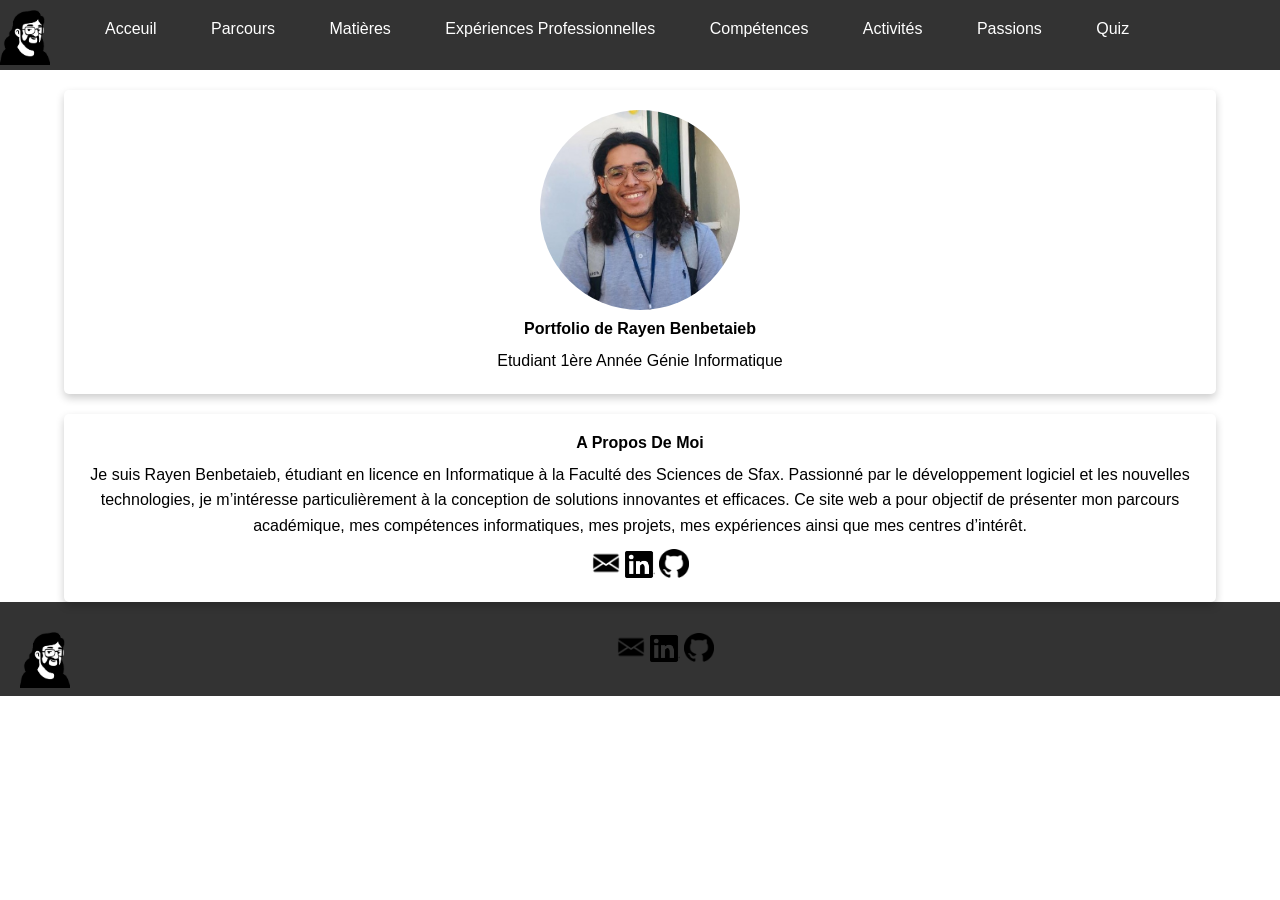
<file: index.html>
<!DOCTYPE html>
<html lang="en">

<head>
  <meta charset="UTF-8">
  <meta name="viewport" content="width=device-width, initial-scale=1">
  <title>Portfolio Rayen Benbetaieb</title>
  <link href="css/style.css" rel="stylesheet">
</head>

<body>
  <header>
    <img id="logo" src="images/avatar.png">
    <div class="container">
      <nav>
        <ul class="nav-links">
          <li><a href="index.html">Acceuil</a></li>
          <li><a href="parcours/parcours.html">Parcours</a></li>
          <li><a href="matieres/matieres.html">Matières</a></li>
          <li><a href="stages/stages.html">Expériences Professionnelles</a></li>
          <li><a href="competences/competences.html">Compétences</a></li>
          <li><a href="activites/activites.html">Activités</a></li>
          <li><a href="passions/passions.html">Passions</a></li>
          <li><a href="quiz/quiz.html">Quiz</a></li>
          <li><a href="temoignage/temoignage.html">Temoignage</a></li>
          <li><a href="contact/contact.html">Contact</a></li>
        </ul>
      </nav>
    </div>
  </header>
  <div class="card">
    <div class="card-text">
      <img id="profile" src="images/profil.jpeg" height="200px" />
      <h4><b>Portfolio de Rayen Benbetaieb</b></h4>
      <p>Etudiant 1ère Année Génie Informatique</p>
    </div>
  </div>

  <div class="card">
    <div class="card-text">
      <h4><b>A Propos De Moi</b></h4>
      <p>Je suis Rayen Benbetaieb, étudiant en licence en Informatique à la Faculté des Sciences de Sfax. Passionné par
        le développement logiciel et les nouvelles technologies, je m’intéresse particulièrement à la conception de
        solutions innovantes et efficaces.
        Ce site web a pour objectif de présenter mon parcours académique, mes compétences informatiques, mes projets,
        mes expériences ainsi que mes centres d’intérêt.</p>

      <div>
        <a href="mailto:rayenbenbetaieb@gmail.com"><img src="images/enveloppe.png" width="30px" /></a>
        <a href="https://www.linkedin.com/in/rayen-benbetaieb/" target="_blank"><img src="images/InBug-Black.png"
            width="30px" /></a>
        <a href="https://github.com/P0TER19" target="_blank"><img src="images/GitHub_Invertocat_Black.png"
            width="30px" /></a>
      </div>
    </div>

  </div>

  <footer>
    <img id="logo" src="images/avatar.png">
    <div class="container-footer">
      <a href="mailto:rayenbenbetaieb@gmail.com"><img src="images/enveloppe.png" width="30px" /></a>
      <a href="https://www.linkedin.com/in/rayen-benbetaieb/" target="_blank"><img src="images/InBug-Black.png"
          width="30px" /></a>
      <a href="https://github.com/P0TER19" target="_blank"><img src="images/GitHub_Invertocat_Black.png"
          width="30px" /></a>
    </div>
  </footer>

</body>

</html>
</file>
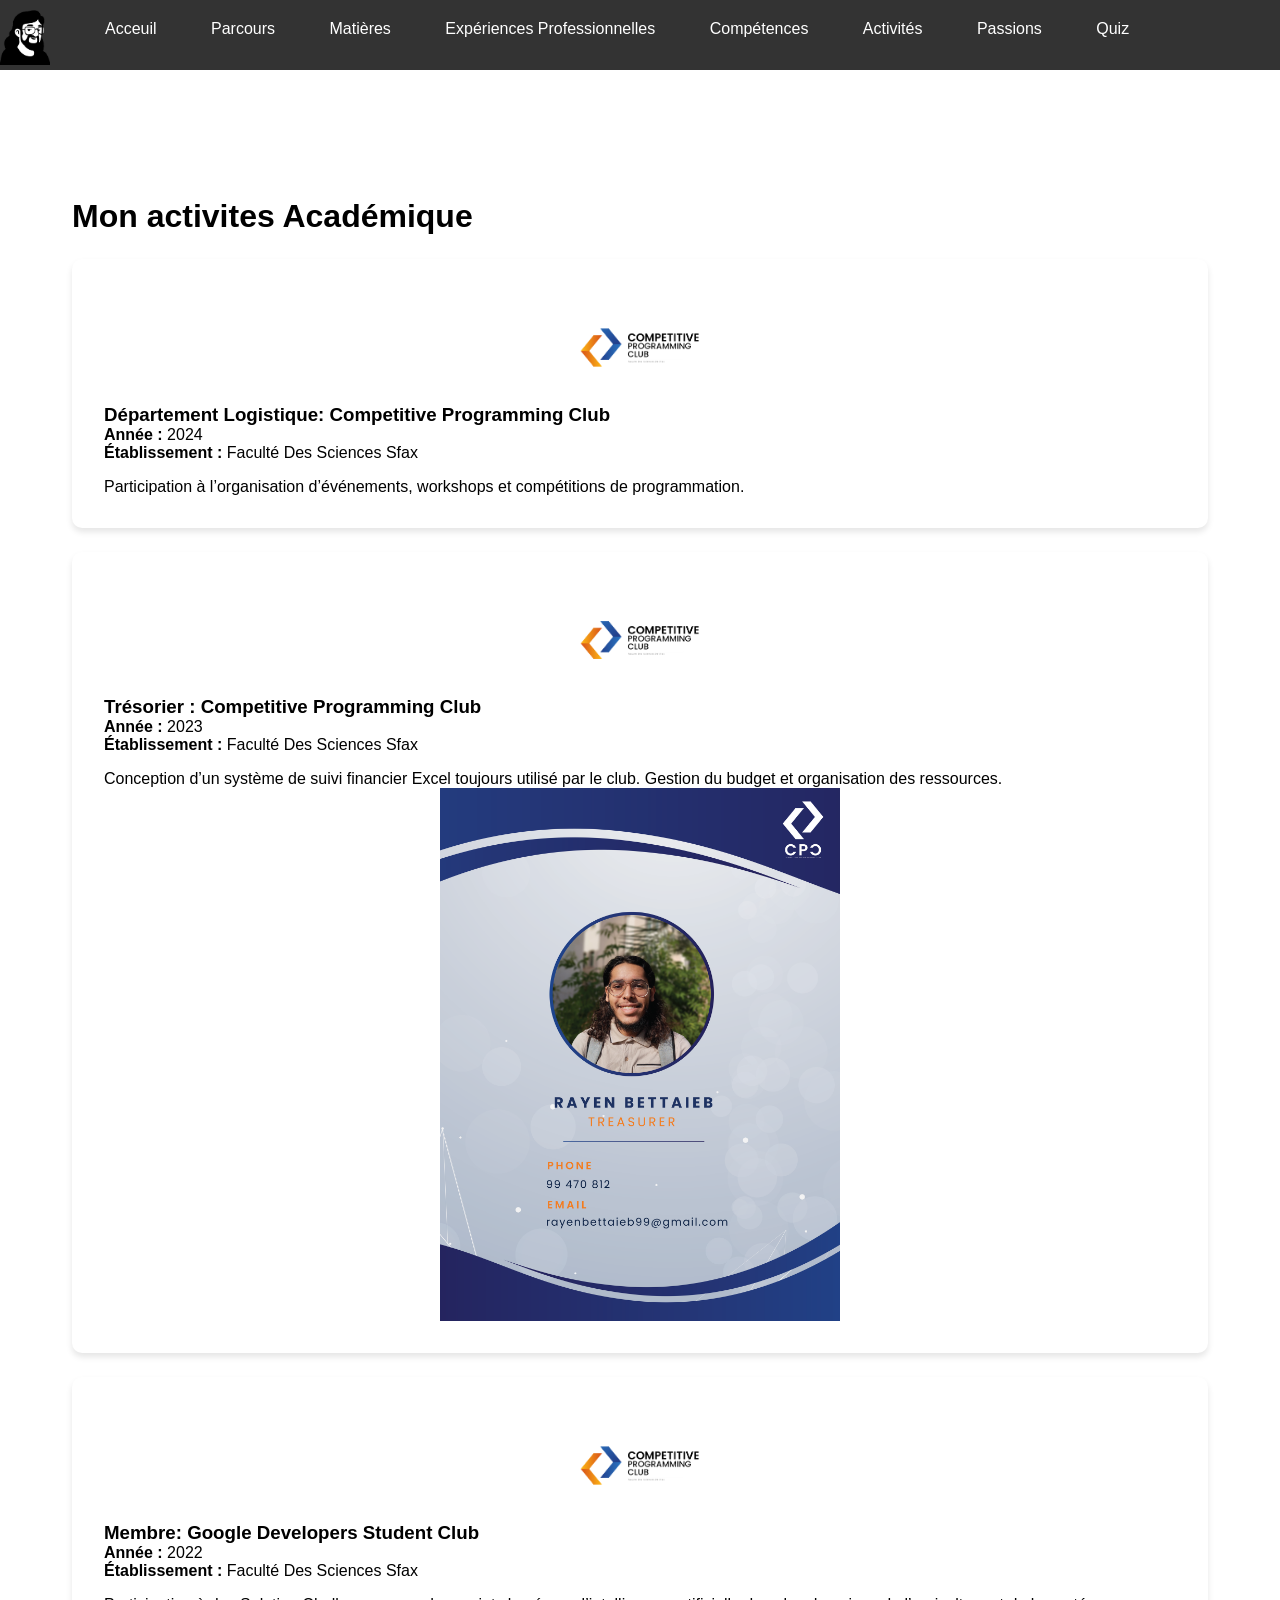
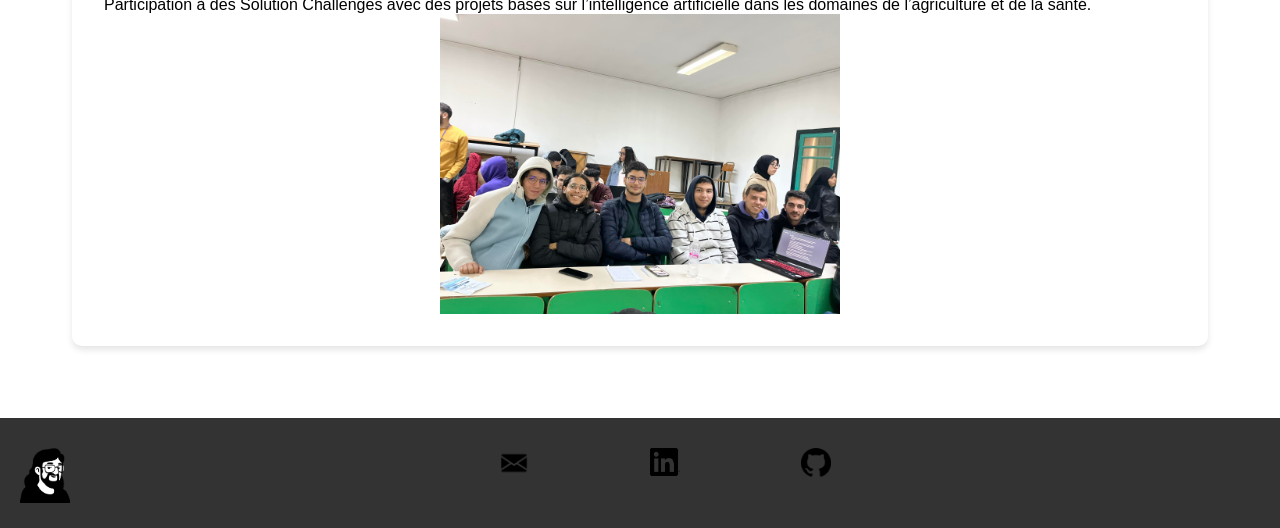
<file: activites/activites.html>
<!DOCTYPE html>
<html lang="en">

<head>
  <meta charset="UTF-8">
  <meta name="viewport" content="width=device-width, initial-scale=1">
  <title>Portfolio Rayen Benbetaieb</title>
  <link href="css/style.css" rel="stylesheet">
</head>

<body>
  <header>
    <img id="logo" src="../images/avatar.png">
    <div class="container">
      <nav>
        <ul class="nav-links">
          <li><a href="../index.html">Acceuil</a></li>
          <li><a href="../parcours/parcours.html">Parcours</a></li>
          <li><a href="../matieres/matieres.html">Matières</a></li>
          <li><a href="../stages/stages.html">Expériences Professionnelles</a></li>
          <li><a href="../competences/competences.html">Compétences</a></li>
          <li><a href="../activites/activites.html">Activités</a></li>
          <li><a href="../passions/passions.html">Passions</a></li>
          <li><a href="../quiz/quiz.html">Quiz</a></li>
          <li><a href="../temoignage/temoignage.html">Temoignage</a></li>
          <li><a href="../contact/contact.html">Contact</a></li>
        </ul>
      </nav>
    </div>
  </header>
  <main style="margin-top: 80px; max-width: 1200px; margin-left: auto; margin-right: auto; padding: 3rem 2rem;">
    <h1>Mon activites Académique</h1>

    <div class="activites">
      <div class="activites-item">
        <div class="card">
          <img id="logo-club" src="../images/CPC LOGO.png" />
          <h3>Département Logistique: Competitive Programming Club</h3>
          <p><strong>Année :</strong> 2024</p>
          <p><strong>Établissement :</strong> Faculté Des Sciences Sfax</p>
          <p style="margin-top: 1rem;">
            Participation à l’organisation d’événements, workshops et compétitions de programmation.
          </p>
        </div>
      </div>

      <div class="activites-item">
        <div class="card">
          <img id="logo-club" src="../images/CPC LOGO.png" />
          <h3>Trésorier : Competitive Programming Club</h3>
          <p><strong>Année :</strong> 2023</p>
          <p><strong>Établissement :</strong> Faculté Des Sciences Sfax</p>
          <p style="margin-top: 1rem;">
            Conception d’un système de suivi financier Excel toujours utilisé par le club.
            Gestion du budget et organisation des ressources.
          </p>
          <img id="image-club" src="../images/cpc-badge.png" />
        </div>

      </div>
      <div class="activites-item">
        <div class="card">
          <img id="logo-club" src="../images/CPC LOGO.png" />
          <h3>Membre: Google Developers Student Club</h3>
          <p><strong>Année :</strong> 2022</p>
          <p><strong>Établissement :</strong> Faculté Des Sciences Sfax</p>
          <p style="margin-top: 1rem;">
            Participation à des Solution Challenges avec des projets basés sur l’intelligence artificielle dans les
            domaines de l’agriculture et de la santé.
          </p>
          <img id="image-club" src="../images/event.jpg">
        </div>
      </div>
    </div>
  </main>

  <footer>
    <img id="logo" src="../images/avatar.png">
    <div class="container-footer">
      <a href="mailto:rayenbenbetaieb@gmail.com"><img src="../images/enveloppe.png" width="30px" /></a>
      <a href="https://www.linkedin.com/in/rayen-benbetaieb/" target="_blank"><img src="../images/InBug-Black.png"
          width="30px" /></a>
      <a href="https://github.com/P0TER19" target="_blank"><img src="../images/GitHub_Invertocat_Black.png"
          width="30px" /></a>
    </div>
  </footer>

</body>

</html>
</file>
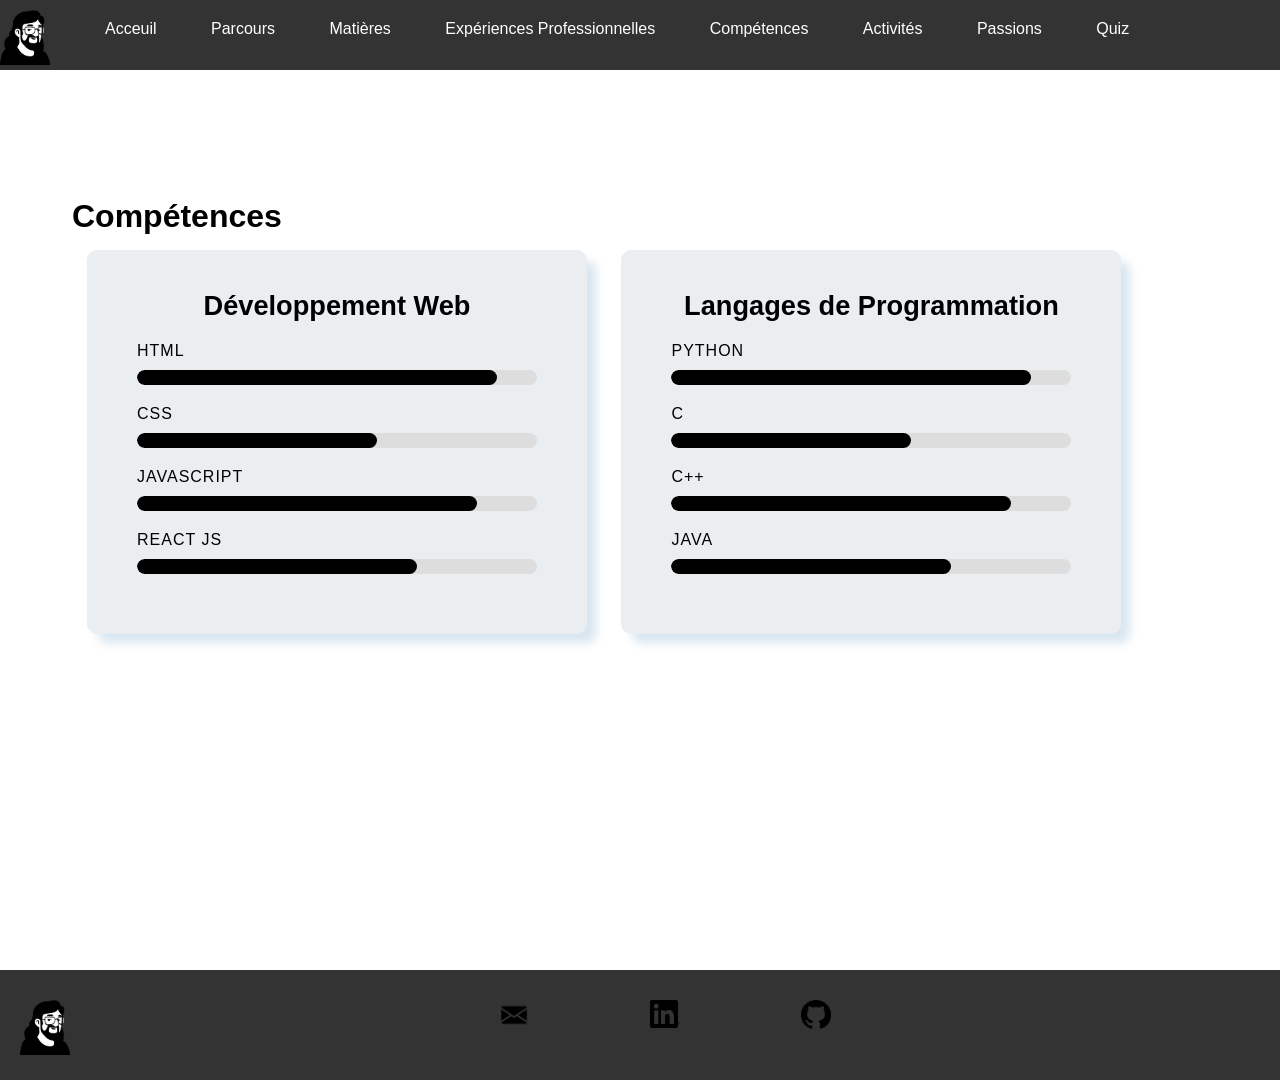
<file: competences/competences.html>
<!DOCTYPE html>
<html lang="en">

<head>
  <meta charset="UTF-8">
  <meta name="viewport" content="width=device-width, initial-scale=1">
  <title>Portfolio Rayen Benbetaieb</title>
  <link href="css/style.css" rel="stylesheet">
</head>

<body>
  <header>
    <img id="logo" src="../images/avatar.png">
    <div class="container">
      <nav>
        <ul class="nav-links">
          <li><a href="../index.html">Acceuil</a></li>
          <li><a href="../parcours/parcours.html">Parcours</a></li>
          <li><a href="../matieres/matieres.html">Matières</a></li>
          <li><a href="../stages/stages.html">Expériences Professionnelles</a></li>
          <li><a href="../competences/competences.html">Compétences</a></li>
          <li><a href="../activites/activites.html">Activités</a></li>
          <li><a href="../passions/passions.html">Passions</a></li>
          <li><a href="../quiz/quiz.html">Quiz</a></li>
          <li><a href="../temoignage/temoignage.html">Temoignage</a></li>
          <li><a href="../contact/contact.html">Contact</a></li>
        </ul>
      </nav>
    </div>
  </header>
  <main style="margin-top: 80px; max-width: 1200px; margin-left: auto; margin-right: auto; padding: 3rem 2rem;">
    <h1>Compétences</h1>
    <div class="wrapper">
      <h3>Développement Web</h3>
      <div class="skills-wrapper">
        <div class="bar">
          <div class="info">
            <span>HTML</span>
          </div>
          <div class="progress-bar">
            <span class="html"></span>
          </div>
        </div>
        <div class="bar">
          <div class="info">
            <span>Css</span>
          </div>
          <div class="progress-bar">
            <span class="css"></span>
          </div>
        </div>
        <div class="bar">
          <div class="info">
            <span>Javascript</span>
          </div>
          <div class="progress-bar">
            <span class="javascript"></span>
          </div>
        </div>
        <div class="bar">
          <div class="info">
            <span>React Js</span>
          </div>
          <div class="progress-bar">
            <span class="react-js"></span>
          </div>
        </div>
      </div>
    </div>

    <div class="wrapper">
      <h3>Langages de Programmation</h3>
      <div class="skills-wrapper">
        <div class="bar">
          <div class="info">
            <span>Python</span>
          </div>
          <div class="progress-bar">
            <span class="html"></span>
          </div>
        </div>
        <div class="bar">
          <div class="info">
            <span>C</span>
          </div>
          <div class="progress-bar">
            <span class="css"></span>
          </div>
        </div>
        <div class="bar">
          <div class="info">
            <span>C++</span>
          </div>
          <div class="progress-bar">
            <span class="javascript"></span>
          </div>
        </div>
        <div class="bar">
          <div class="info">
            <span>Java</span>
          </div>
          <div class="progress-bar">
            <span class="react-js"></span>
          </div>
        </div>
      </div>
    </div>
  </main>

  <footer>
    <img id="logo" src="../images/avatar.png">
    <div class="container-footer">
      <a href="mailto:rayenbenbetaieb@gmail.com"><img src="../images/enveloppe.png" width="30px" /></a>
      <a href="https://www.linkedin.com/in/rayen-benbetaieb/" target="_blank"><img src="../images/InBug-Black.png"
          width="30px" /></a>
      <a href="https://github.com/P0TER19" target="_blank"><img src="../images/GitHub_Invertocat_Black.png"
          width="30px" /></a>
    </div>
  </footer>

</body>

</html>
</file>
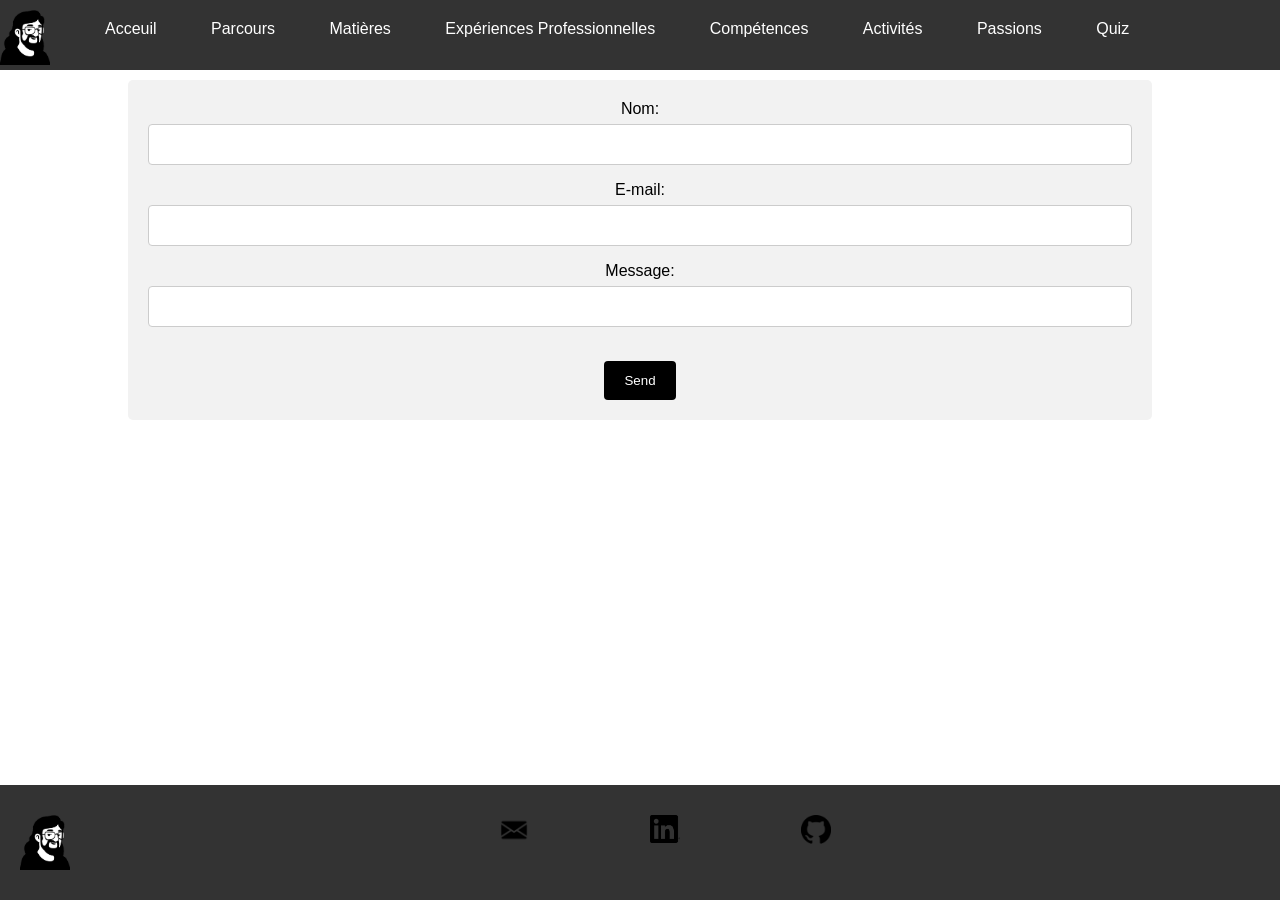
<file: contact/contact.html>
<!DOCTYPE html>
<html lang="en">

<head>
  <meta charset="UTF-8">
  <meta name="viewport" content="width=device-width, initial-scale=1">
  <title>Portfolio Rayen Benbetaieb</title>
  <link href="css/style.css" rel="stylesheet">
</head>

<body>
  <header>
    <img id="logo" src="../images/avatar.png">
    <div class="container">
      <nav>
        <ul class="nav-links">
          <li><a href="../index.html">Acceuil</a></li>
          <li><a href="../parcours/parcours.html">Parcours</a></li>
          <li><a href="../matieres/matieres.html">Matières</a></li>
          <li><a href="../stages/stages.html">Expériences Professionnelles</a></li>
          <li><a href="../competences/competences.html">Compétences</a></li>
          <li><a href="../activites/activites.html">Activités</a></li>
          <li><a href="../passions/passions.html">Passions</a></li>
          <li><a href="../quiz/quiz.html">Quiz</a></li>
          <li><a href="../temoignage/temoignage.html">Temoignage</a></li>
          <li><a href="../contact/contact.html">Contact</a></li>
        </ul>
      </nav>
    </div>
  </header>
  <center>
    <div class="form-container">
      <form action="mailto:rayenbenbetaieb@gmail.com" method="post" enctype="text/plain">
        Nom:<br>
        <input type="text" name="name"><br>
        E-mail:<br>
        <input type="text" name="mail"><br>
        Message:<br>
        <input type="text" name="message" size="50"><br><br>
        <input type="submit" value="Send">
      </form>
    </div>
  </center>
  <footer>
    <img id="logo" src="../images/avatar.png">
    <div class="container-footer">
      <a href="mailto:rayenbenbetaieb@gmail.com"><img src="../images/enveloppe.png" width="30px" /></a>
      <a href="https://www.linkedin.com/in/rayen-benbetaieb/" target="_blank"><img src="../images/InBug-Black.png"
          width="30px" /></a>
      <a href="https://github.com/P0TER19" target="_blank"><img src="../images/GitHub_Invertocat_Black.png"
          width="30px" /></a>
    </div>
  </footer>

</body>

</html>
</file>
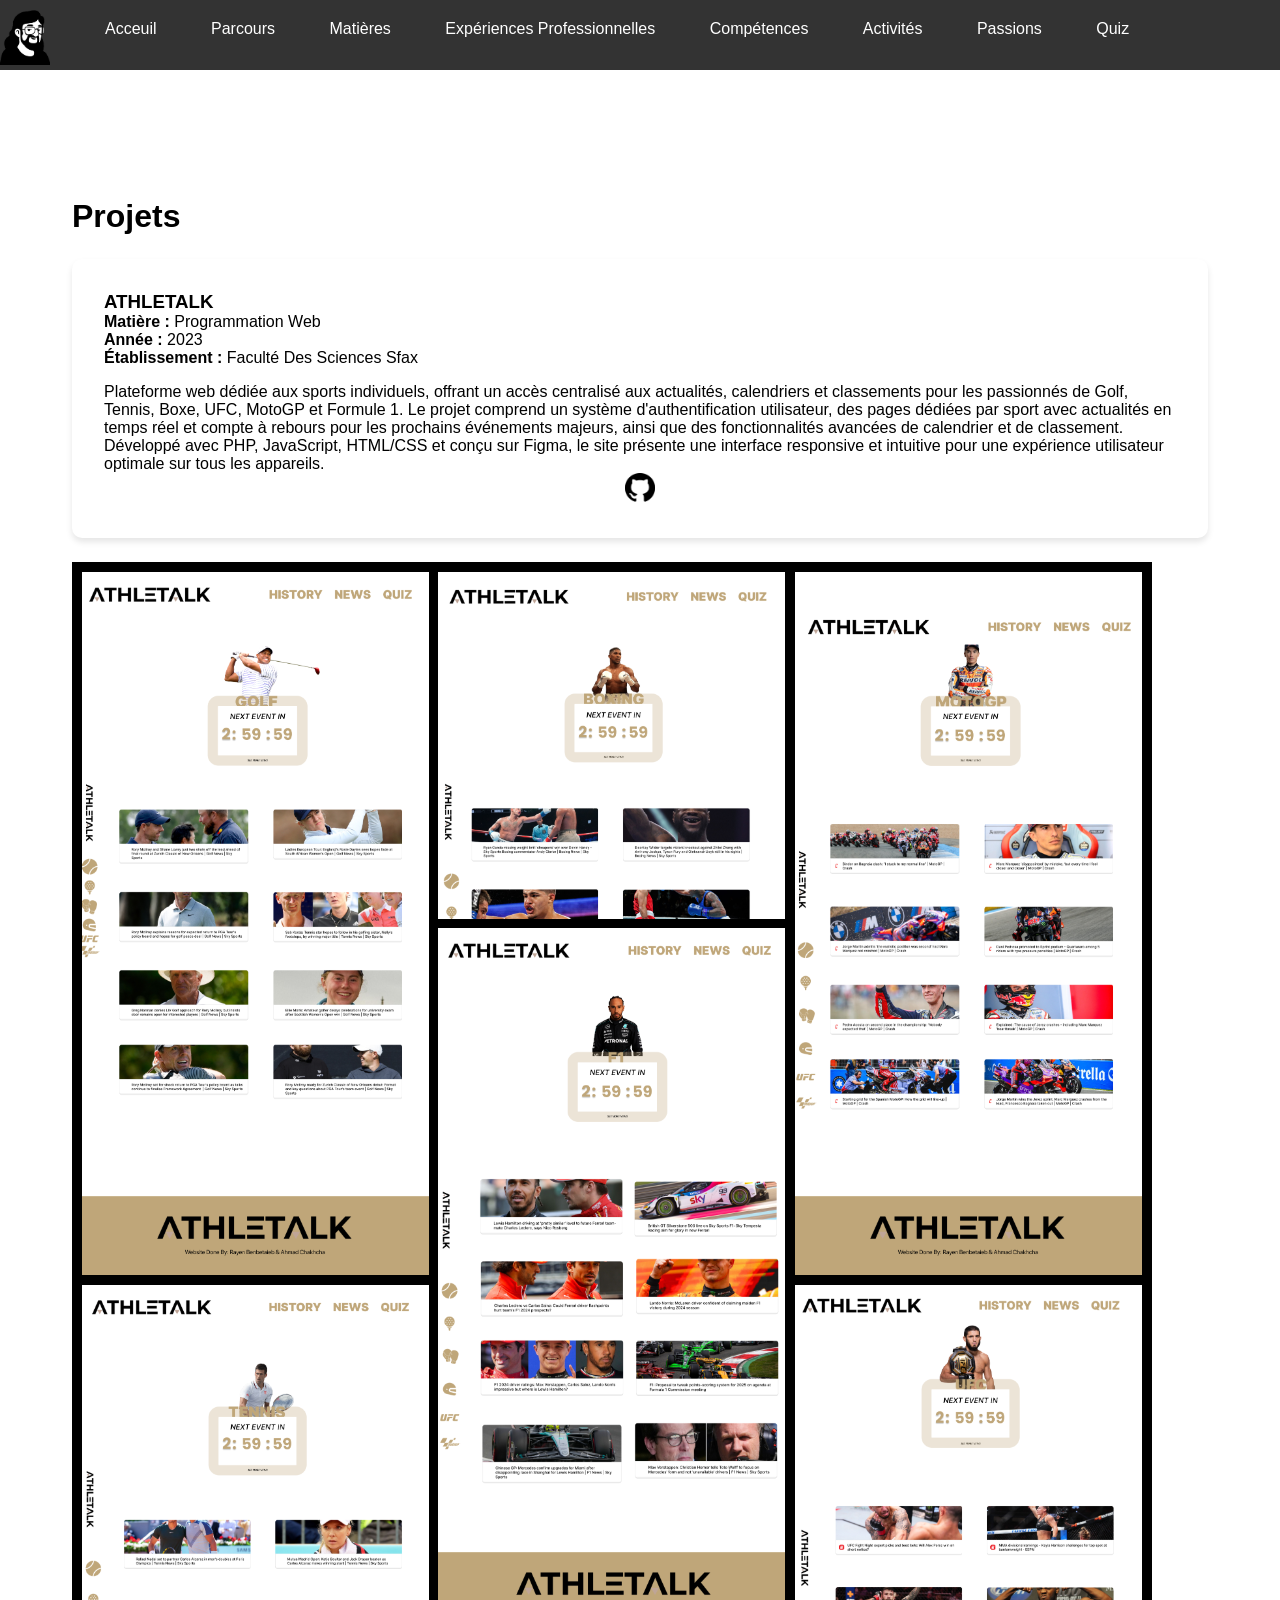
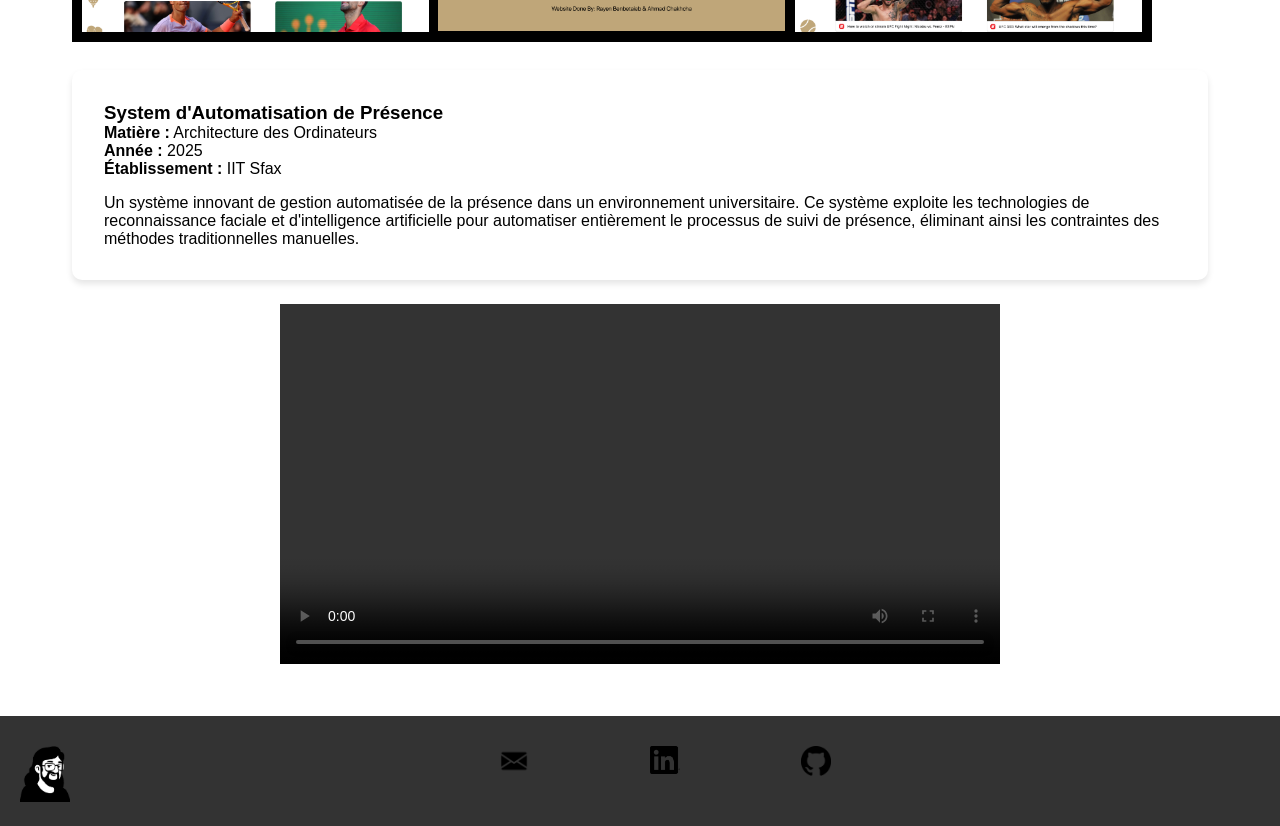
<file: matieres/matieres.html>
<!DOCTYPE html>
<html lang="en">

<head>
  <meta charset="UTF-8">
  <meta name="viewport" content="width=device-width, initial-scale=1">
  <title>Portfolio Rayen Benbetaieb</title>
  <link href="css/style.css" rel="stylesheet">
</head>

<body>
  <header>
    <img id="logo" src="../images/avatar.png">
    <div class="container">
      <nav>
        <ul class="nav-links">
          <li><a href="../index.html">Acceuil</a></li>
          <li><a href="../parcours/parcours.html">Parcours</a></li>
          <li><a href="../matieres/matieres.html">Matières</a></li>
          <li><a href="../stages/stages.html">Expériences Professionnelles</a></li>
          <li><a href="../competences/competences.html">Compétences</a></li>
          <li><a href="../activites/activites.html">Activités</a></li>
          <li><a href="../passions/passions.html">Passions</a></li>
          <li><a href="../quiz/quiz.html">Quiz</a></li>
          <li><a href="../temoignage/temoignage.html">Temoignage</a></li>
          <li><a href="../contact/contact.html">Contact</a></li>
        </ul>
      </nav>
    </div>
  </header>
  <main style="margin-top: 80px; max-width: 1200px; margin-left: auto; margin-right: auto; padding: 3rem 2rem;">
    <h1>Projets</h1>

    <div class="activites">
      <div class="activites-item">
        <div class="card">
          <h3>ATHLETALK</h3>
          <p><strong>Matière :</strong> Programmation Web</p>
          <p><strong>Année :</strong> 2023</p>
          <p><strong>Établissement :</strong> Faculté Des Sciences Sfax</p>
          <p style="margin-top: 1rem;">
            Plateforme web dédiée aux sports individuels, offrant un accès centralisé aux actualités, calendriers et
            classements pour les passionnés de Golf, Tennis, Boxe, UFC, MotoGP et Formule 1. Le projet comprend un
            système d'authentification utilisateur, des pages dédiées par sport avec actualités en temps réel et compte
            à rebours pour les prochains événements majeurs, ainsi que des fonctionnalités avancées de calendrier et de
            classement. Développé avec PHP, JavaScript, HTML/CSS et conçu sur
            Figma, le site présente une interface responsive et intuitive pour une expérience utilisateur optimale sur
            tous les appareils.
          </p>
          <center>
            <a href="https://github.com/P0TER19/ATHLETALK" target="_blank"><img
                src="../images/GitHub_Invertocat_Black.png" width="30px" /></a>
          </center>
        </div>
      </div>
    </div>
    <img src="../images/athletalk/Sports_pages.png" />

    <div class="activites">
      <div class="activites-item">
        <div class="card">
          <h3>System d'Automatisation de Présence</h3>
          <p><strong>Matière :</strong> Architecture des Ordinateurs</p>
          <p><strong>Année :</strong> 2025</p>
          <p><strong>Établissement :</strong> IIT Sfax</p>
          <p style="margin-top: 1rem;">
            Un système innovant de gestion automatisée de la présence dans un environnement universitaire. Ce système
            exploite les technologies de reconnaissance faciale et d'intelligence artificielle pour automatiser
            entièrement le processus de suivi de présence, éliminant ainsi les contraintes des méthodes traditionnelles
            manuelles.
          </p>
        </div>
      </div>
    </div>
    <center>
      <video width="720" controls>
        <source src="../video/Demo.mp4" type="video/mp4">
      </video>
    </center>
  </main>

  <footer>
    <img id="logo" src="../images/avatar.png">
    <div class="container-footer">
      <a href="mailto:rayenbenbetaieb@gmail.com"><img src="../images/enveloppe.png" width="30px" /></a>
      <a href="https://www.linkedin.com/in/rayen-benbetaieb/" target="_blank"><img src="../images/InBug-Black.png"
          width="30px" /></a>
      <a href="https://github.com/P0TER19" target="_blank"><img src="../images/GitHub_Invertocat_Black.png"
          width="30px" /></a>
    </div>
  </footer>

</body>

</html>
</file>
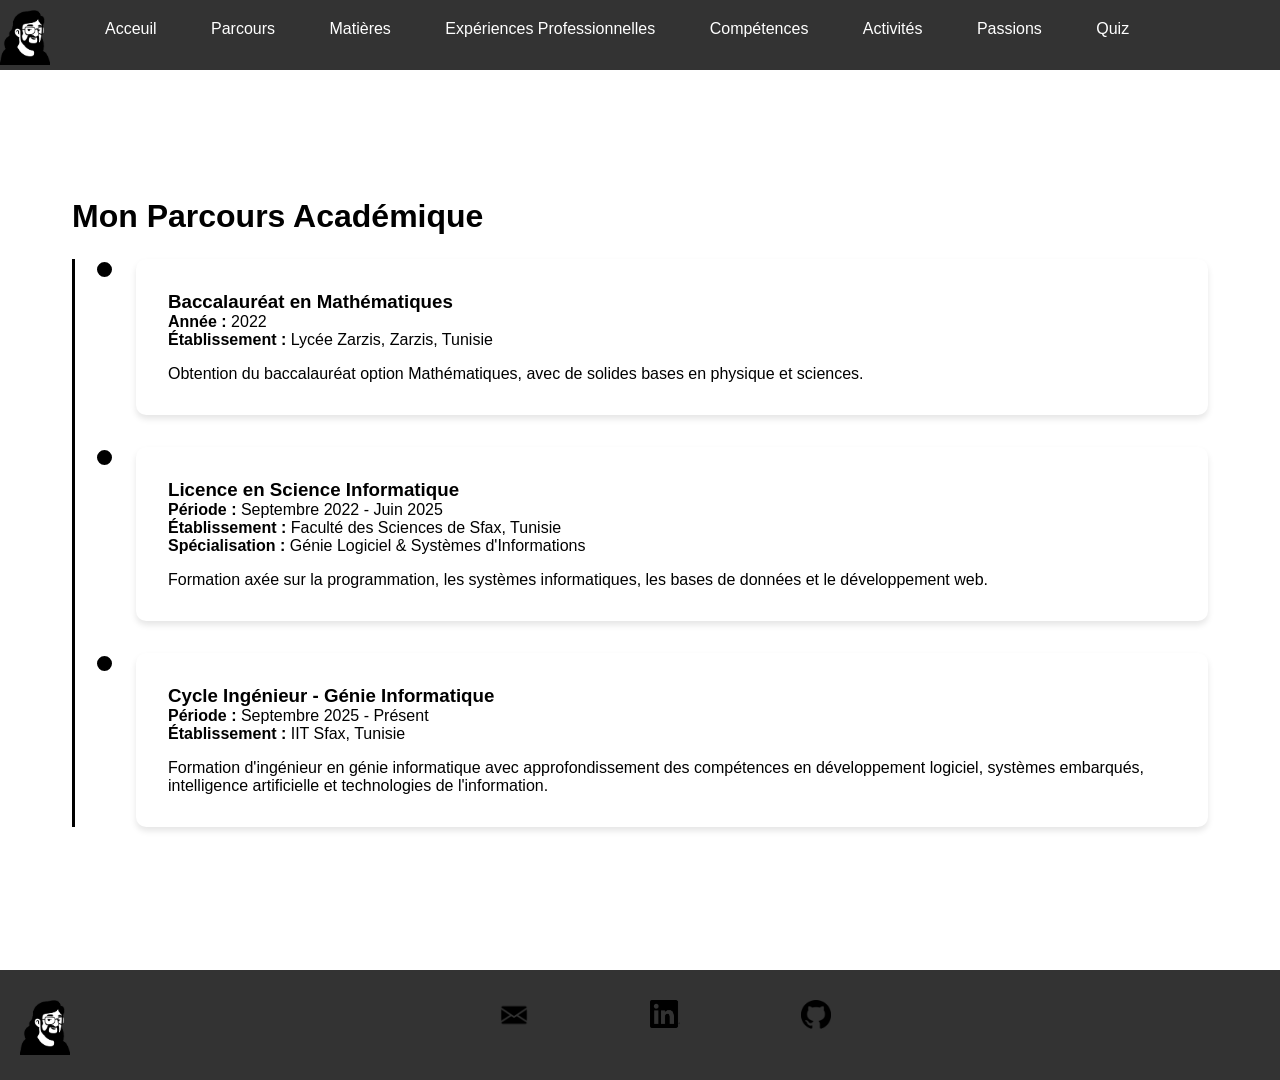
<file: parcours/parcours.html>
<!DOCTYPE html>
<html lang="en">

<head>
  <meta charset="UTF-8">
  <meta name="viewport" content="width=device-width, initial-scale=1">
  <title>Portfolio Rayen Benbetaieb</title>
  <link href="css/style.css" rel="stylesheet">
</head>

<body>
  <header>
    <img id="logo" src="../images/avatar.png">
    <div class="container">
      <nav>
        <ul class="nav-links">
          <li><a href="../index.html">Acceuil</a></li>
          <li><a href="../parcours/parcours.html">Parcours</a></li>
          <li><a href="../matieres/matieres.html">Matières</a></li>
          <li><a href="../stages/stages.html">Expériences Professionnelles</a></li>
          <li><a href="../competences/competences.html">Compétences</a></li>
          <li><a href="../activites/activites.html">Activités</a></li>
          <li><a href="../passions/passions.html">Passions</a></li>
          <li><a href="../quiz/quiz.html">Quiz</a></li>
          <li><a href="../temoignage/temoignage.html">Temoignage</a></li>
          <li><a href="../contact/contact.html">Contact</a></li>
        </ul>
      </nav>
    </div>
  </header>
  <main style="margin-top: 80px; max-width: 1200px; margin-left: auto; margin-right: auto; padding: 3rem 2rem;">
    <h1>Mon Parcours Académique</h1>

    <div class="parcours">

      <div class="parcours-item">
        <div class="card">
          <h3>Baccalauréat en Mathématiques</h3>
          <p><strong>Année :</strong> 2022</p>
          <p><strong>Établissement :</strong> Lycée Zarzis, Zarzis, Tunisie</p>
          <p style="margin-top: 1rem;">
            Obtention du baccalauréat option Mathématiques, avec de solides bases en physique
            et sciences.
          </p>
        </div>
      </div>


      <div class="parcours-item">
        <div class="card">
          <h3>Licence en Science Informatique</h3>
          <p><strong>Période :</strong> Septembre 2022 - Juin 2025</p>
          <p><strong>Établissement :</strong> Faculté des Sciences de Sfax, Tunisie</p>
          <p><strong>Spécialisation :</strong> Génie Logiciel & Systèmes d'Informations</p>
          <p style="margin-top: 1rem;">
            Formation axée sur la programmation, les systèmes informatiques, les bases de données et le développement
            web.
          </p>
        </div>
      </div>

      <div class="parcours-item">
        <div class="card">
          <h3>Cycle Ingénieur - Génie Informatique</h3>
          <p><strong>Période :</strong> Septembre 2025 - Présent</p>
          <p><strong>Établissement :</strong> IIT Sfax, Tunisie</p>
          <p style="margin-top: 1rem;">
            Formation d'ingénieur en génie informatique avec approfondissement des compétences en développement
            logiciel, systèmes embarqués, intelligence artificielle et technologies de l'information.
          </p>
        </div>
      </div>


    </div>
  </main>

  <footer>
    <img id="logo" src="../images/avatar.png">
    <div class="container-footer">
      <a href="mailto:rayenbenbetaieb@gmail.com"><img src="../images/enveloppe.png" width="30px" /></a>
      <a href="https://www.linkedin.com/in/rayen-benbetaieb/" target="_blank"><img src="../images/InBug-Black.png"
          width="30px" /></a>
      <a href="https://github.com/P0TER19" target="_blank"><img src="../images/GitHub_Invertocat_Black.png"
          width="30px" /></a>
    </div>
  </footer>

</body>

</html>
</file>
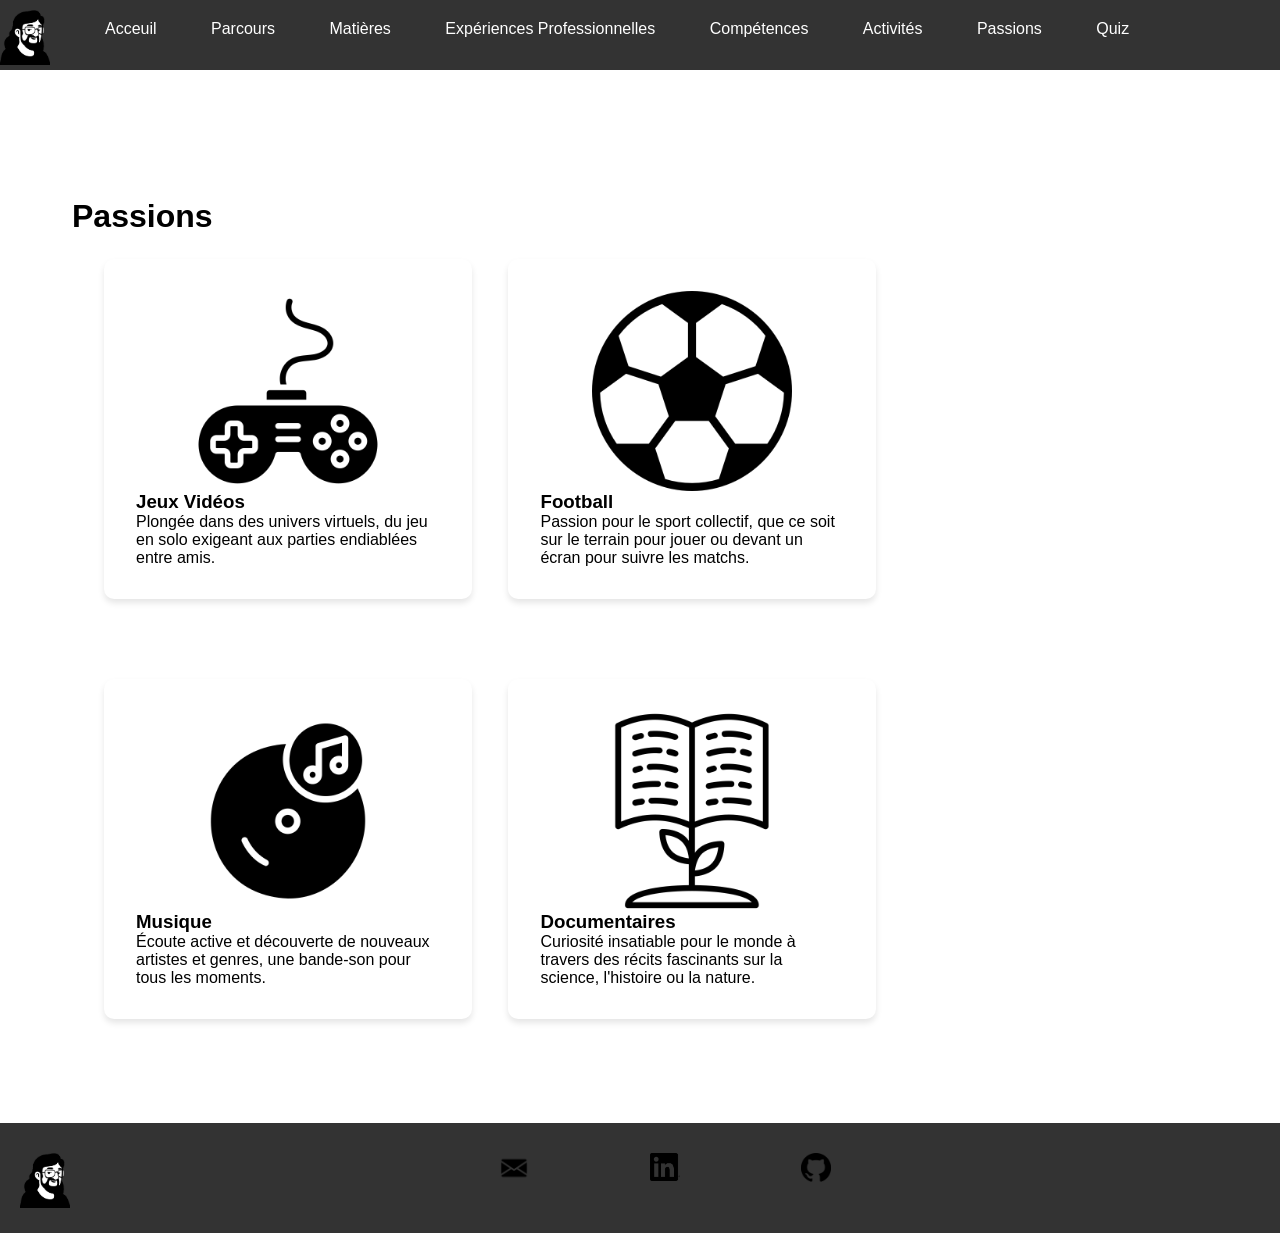
<file: passions/passions.html>
<!DOCTYPE html>
<html lang="en">

<head>
  <meta charset="UTF-8">
  <meta name="viewport" content="width=device-width, initial-scale=1">
  <title>Portfolio Rayen Benbetaieb</title>
  <link href="css/style.css" rel="stylesheet">
</head>

<body>
  <header>
    <img id="logo" src="../images/avatar.png">
    <div class="container">
      <nav>
        <ul class="nav-links">
          <li><a href="../index.html">Acceuil</a></li>
          <li><a href="../parcours/parcours.html">Parcours</a></li>
          <li><a href="../matieres/matieres.html">Matières</a></li>
          <li><a href="../stages/stages.html">Expériences Professionnelles</a></li>
          <li><a href="../competences/competences.html">Compétences</a></li>
          <li><a href="../activites/activites.html">Activités</a></li>
          <li><a href="../passions/passions.html">Passions</a></li>
          <li><a href="../quiz/quiz.html">Quiz</a></li>
          <li><a href="../temoignage/temoignage.html">Temoignage</a></li>
          <li><a href="../contact/contact.html">Contact</a></li>
        </ul>
      </nav>
    </div>
  </header>
  <main style="margin-top: 80px; max-width: 1200px; margin-left: auto; margin-right: auto; padding: 3rem 2rem;">
    <h1>Passions</h1>

    <div class="activites">
      <div class="activites-item">
        <div class="card">
          <img id="logo-club" src="../images/passions/manette.png" />
          <h3>Jeux Vidéos</h3>
          <p>Plongée dans des univers virtuels, du jeu en solo exigeant aux parties endiablées entre amis.</p>
        </div>
      </div>

      <div class="activites-item">
        <div class="card">
          <img id="logo-club" src="../images/passions/ballon-de-football.png" />
          <h3>Football</h3>
          <p>Passion pour le sport collectif, que ce soit sur le terrain pour jouer ou devant un écran pour suivre les
            matchs.</p>
        </div>

      </div>
      <div class="activites-item">
        <div class="card">
          <img id="logo-club" src="../images/passions/musique.png" />
          <h3>Musique</h3>
          <p>Écoute active et découverte de nouveaux artistes et genres, une bande-son pour tous les moments.</p>
        </div>
      </div>

      <div class="activites-item">
        <div class="card">
          <img id="logo-club" src="../images/passions/knowledge-management.png" />
          <h3>Documentaires</h3>
          <p>Curiosité insatiable pour le monde à travers des récits fascinants sur la science, l'histoire ou la nature.
          </p>
        </div>
      </div>
    </div>
  </main>

  <footer>
    <img id="logo" src="../images/avatar.png">
    <div class="container-footer">
      <a href="mailto:rayenbenbetaieb@gmail.com"><img src="../images/enveloppe.png" width="30px" /></a>
      <a href="https://www.linkedin.com/in/rayen-benbetaieb/" target="_blank"><img src="../images/InBug-Black.png"
          width="30px" /></a>
      <a href="https://github.com/P0TER19" target="_blank"><img src="../images/GitHub_Invertocat_Black.png"
          width="30px" /></a>
    </div>
  </footer>

</body>

</html>
</file>
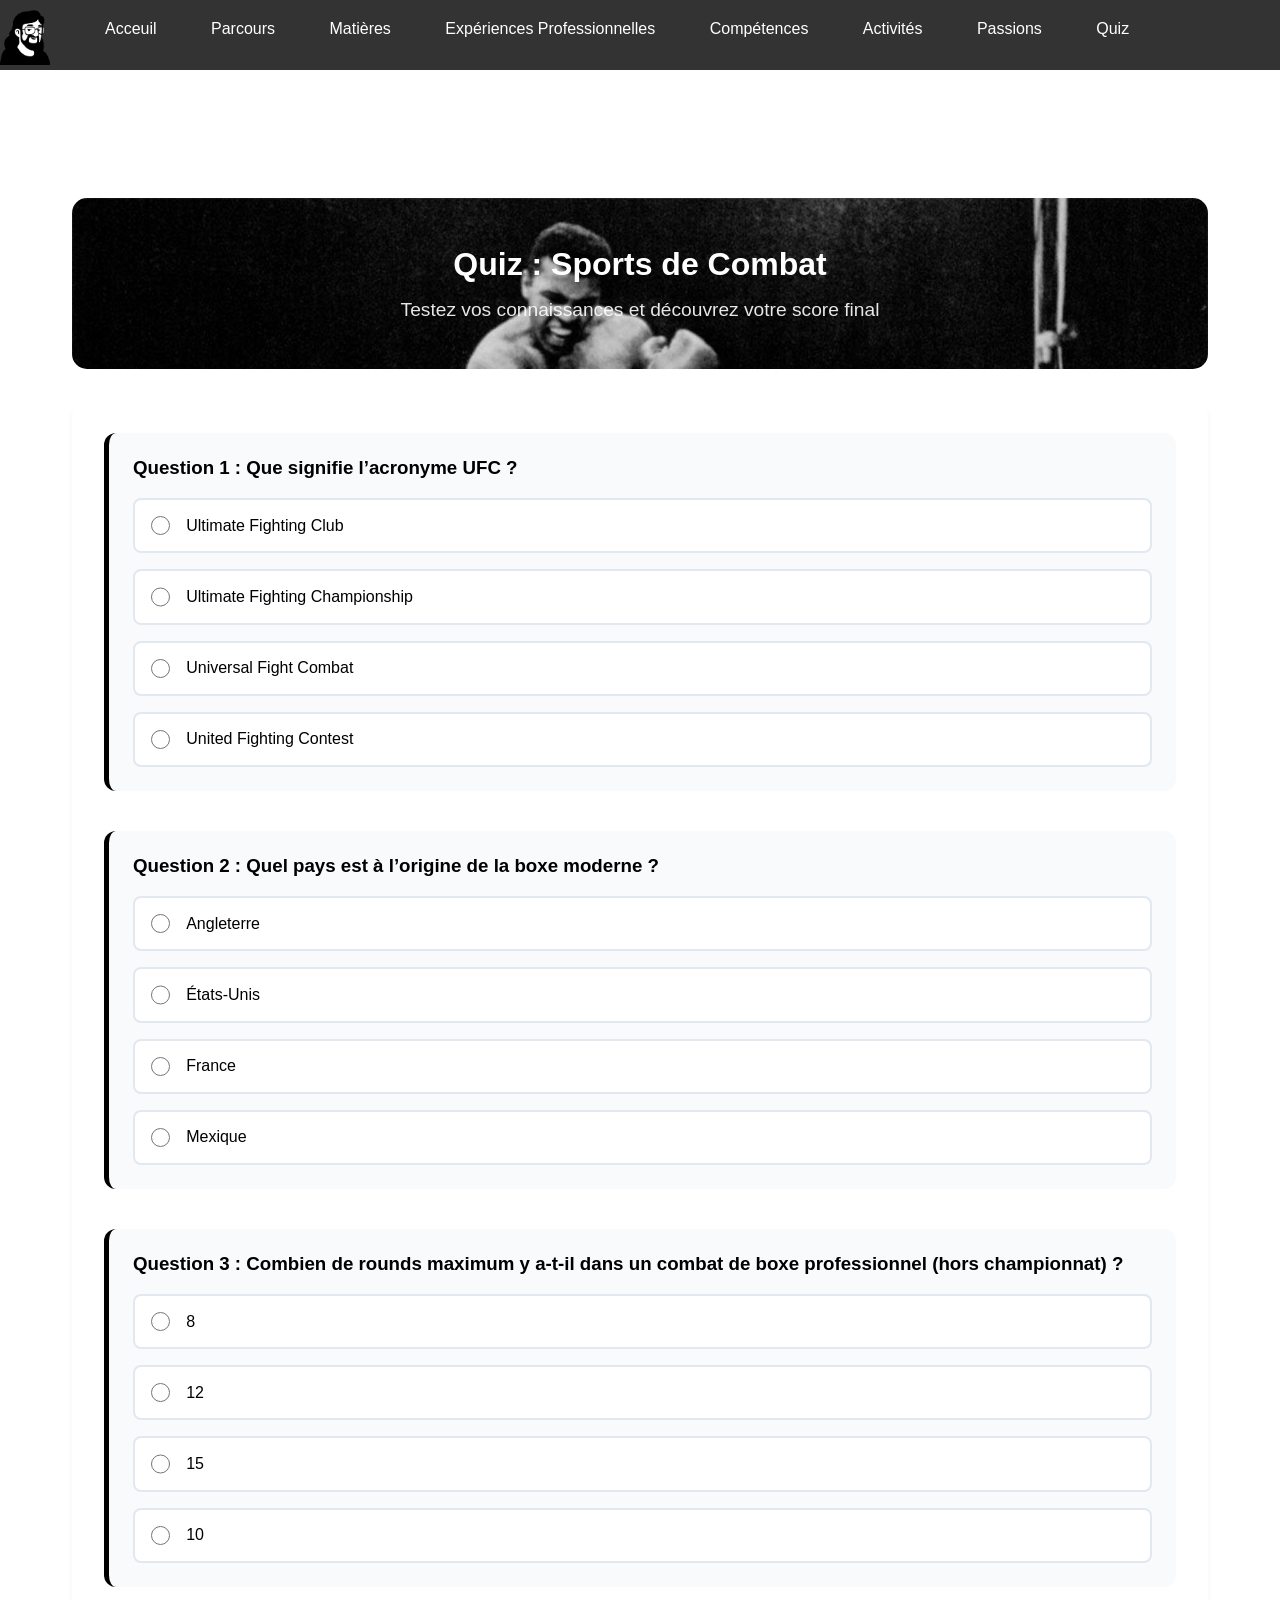
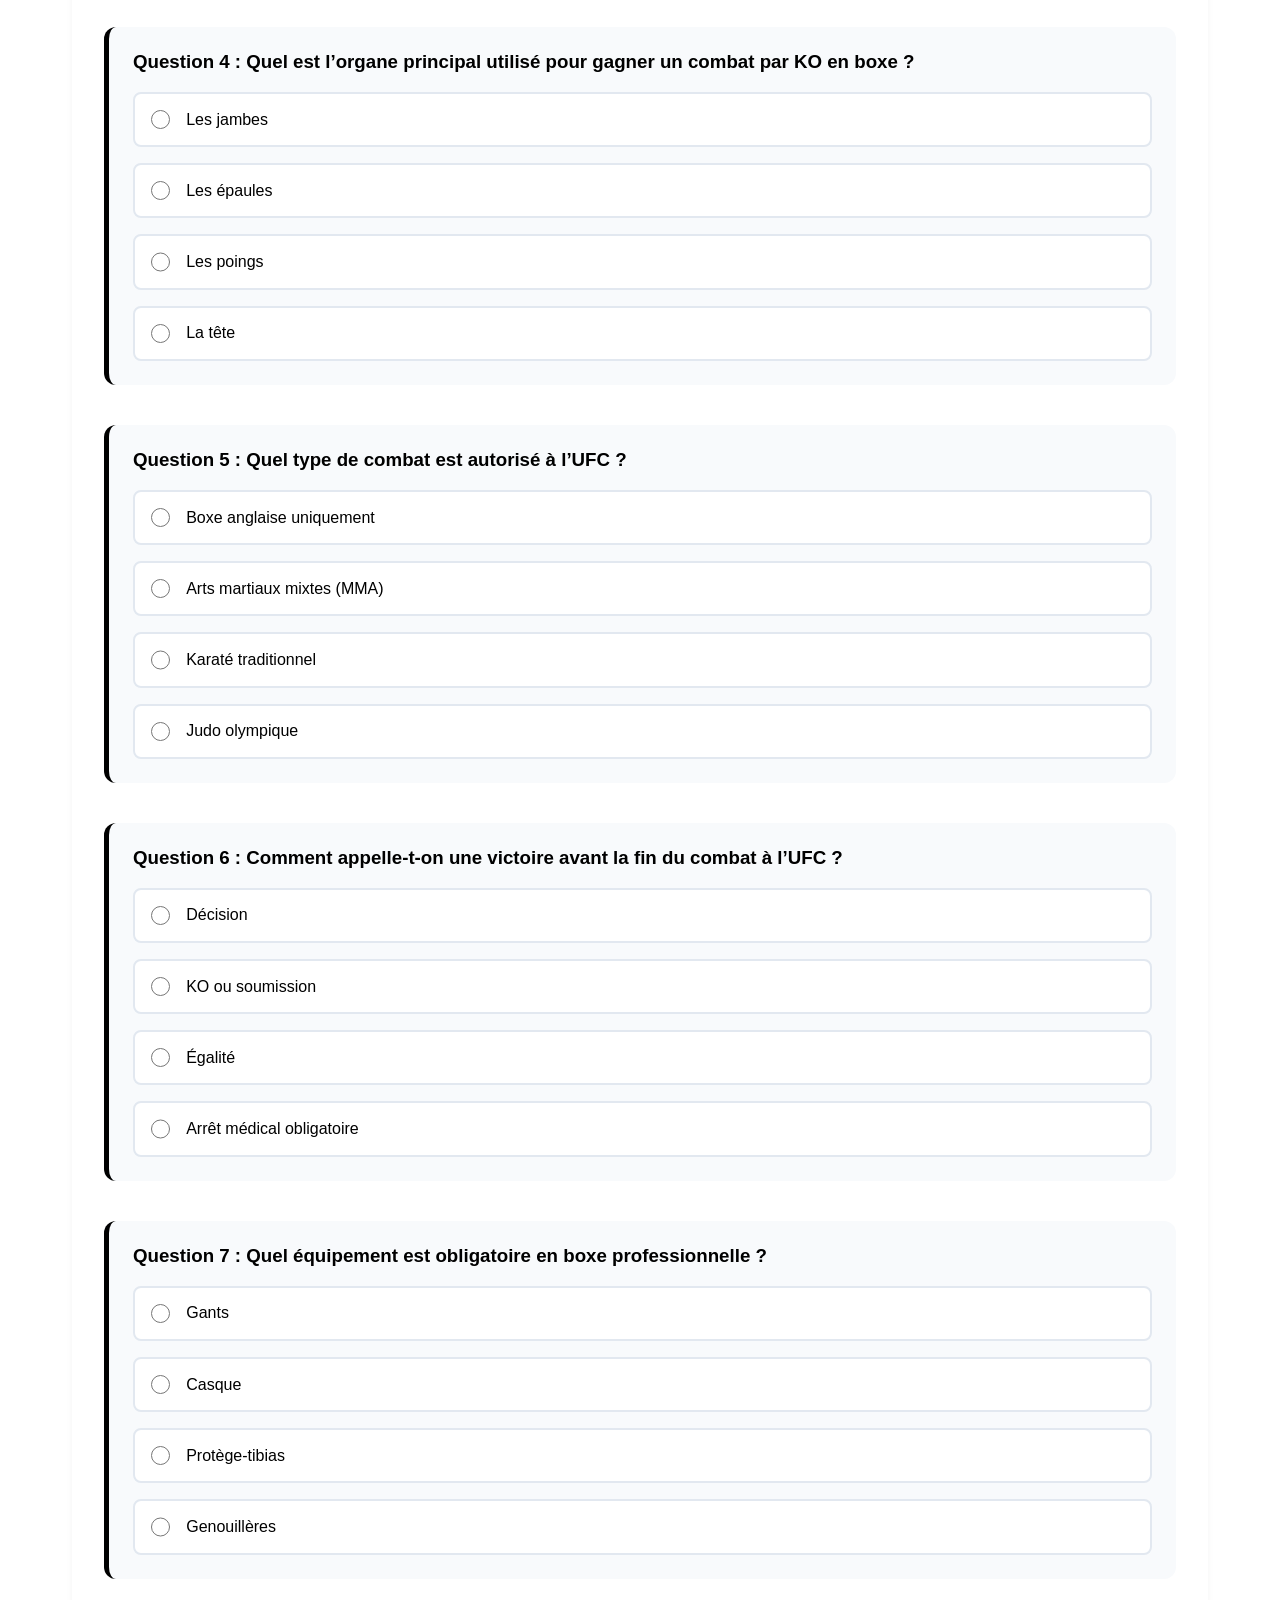
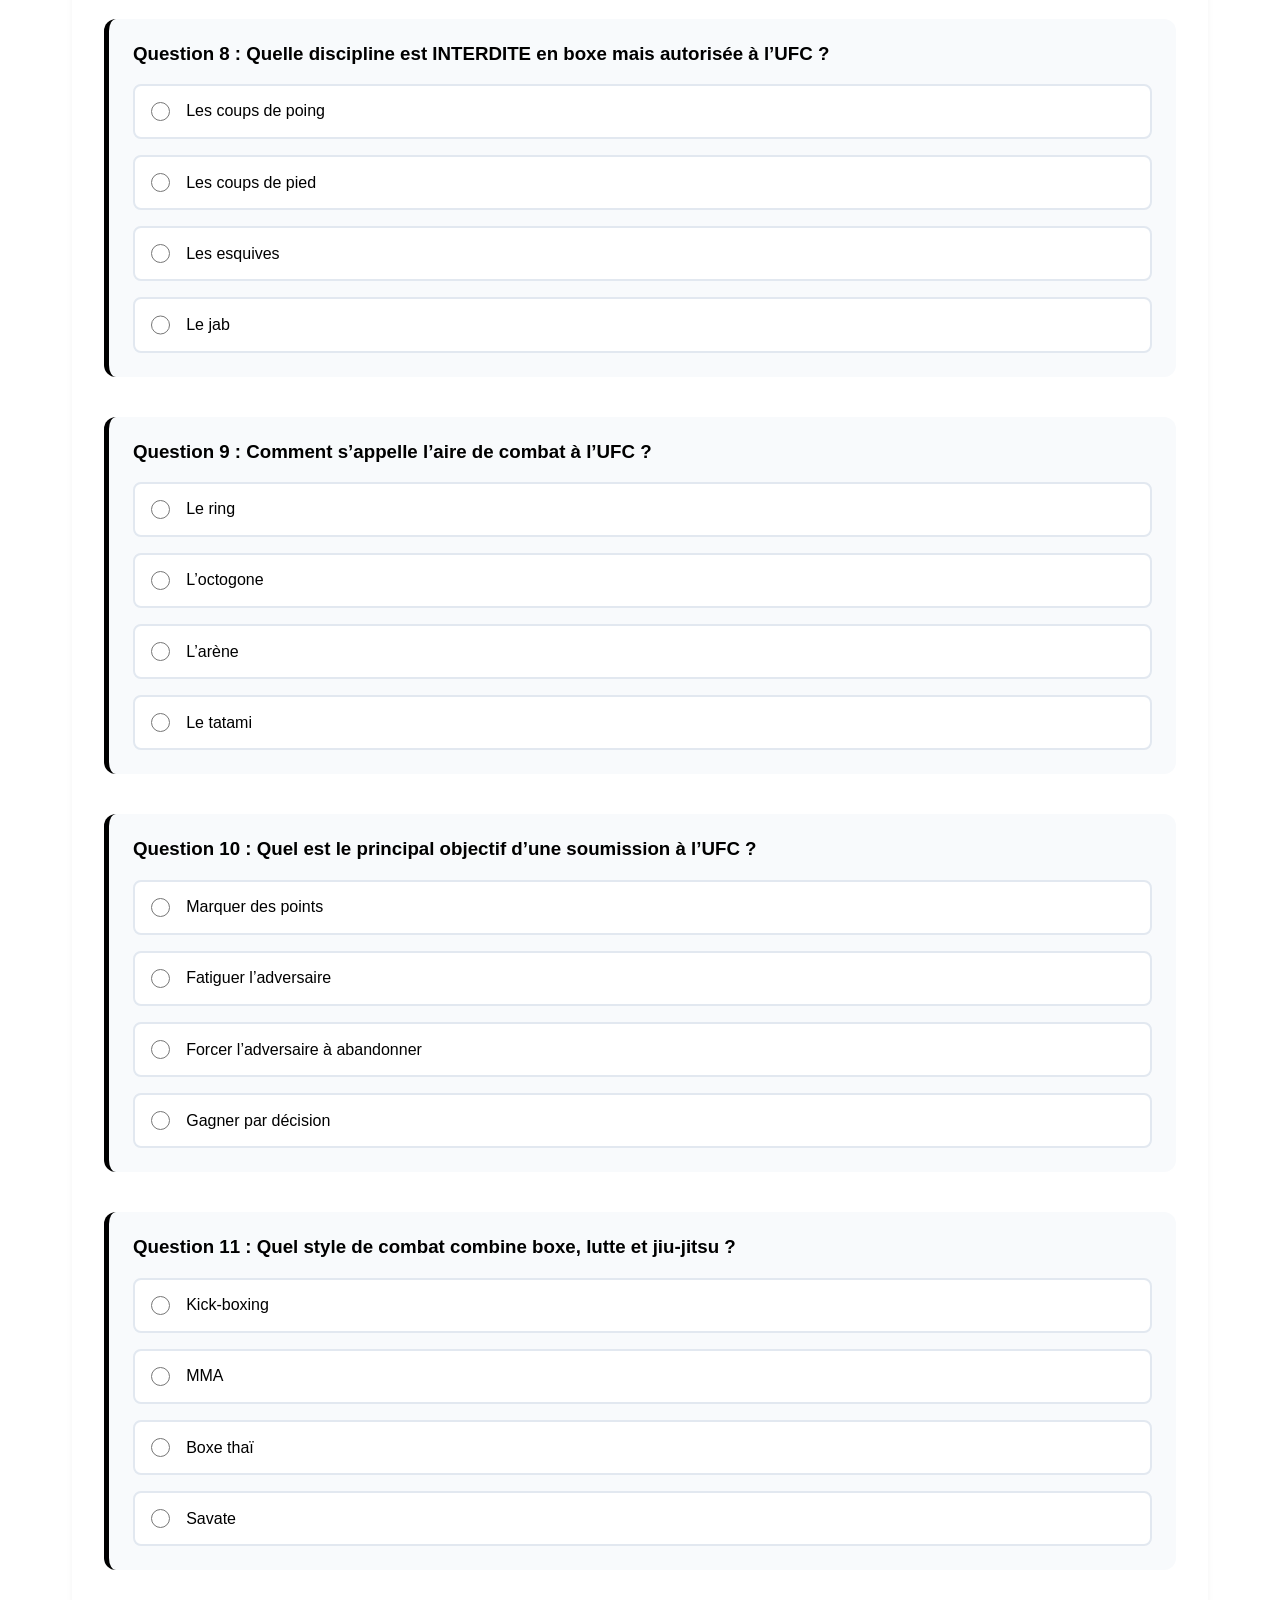
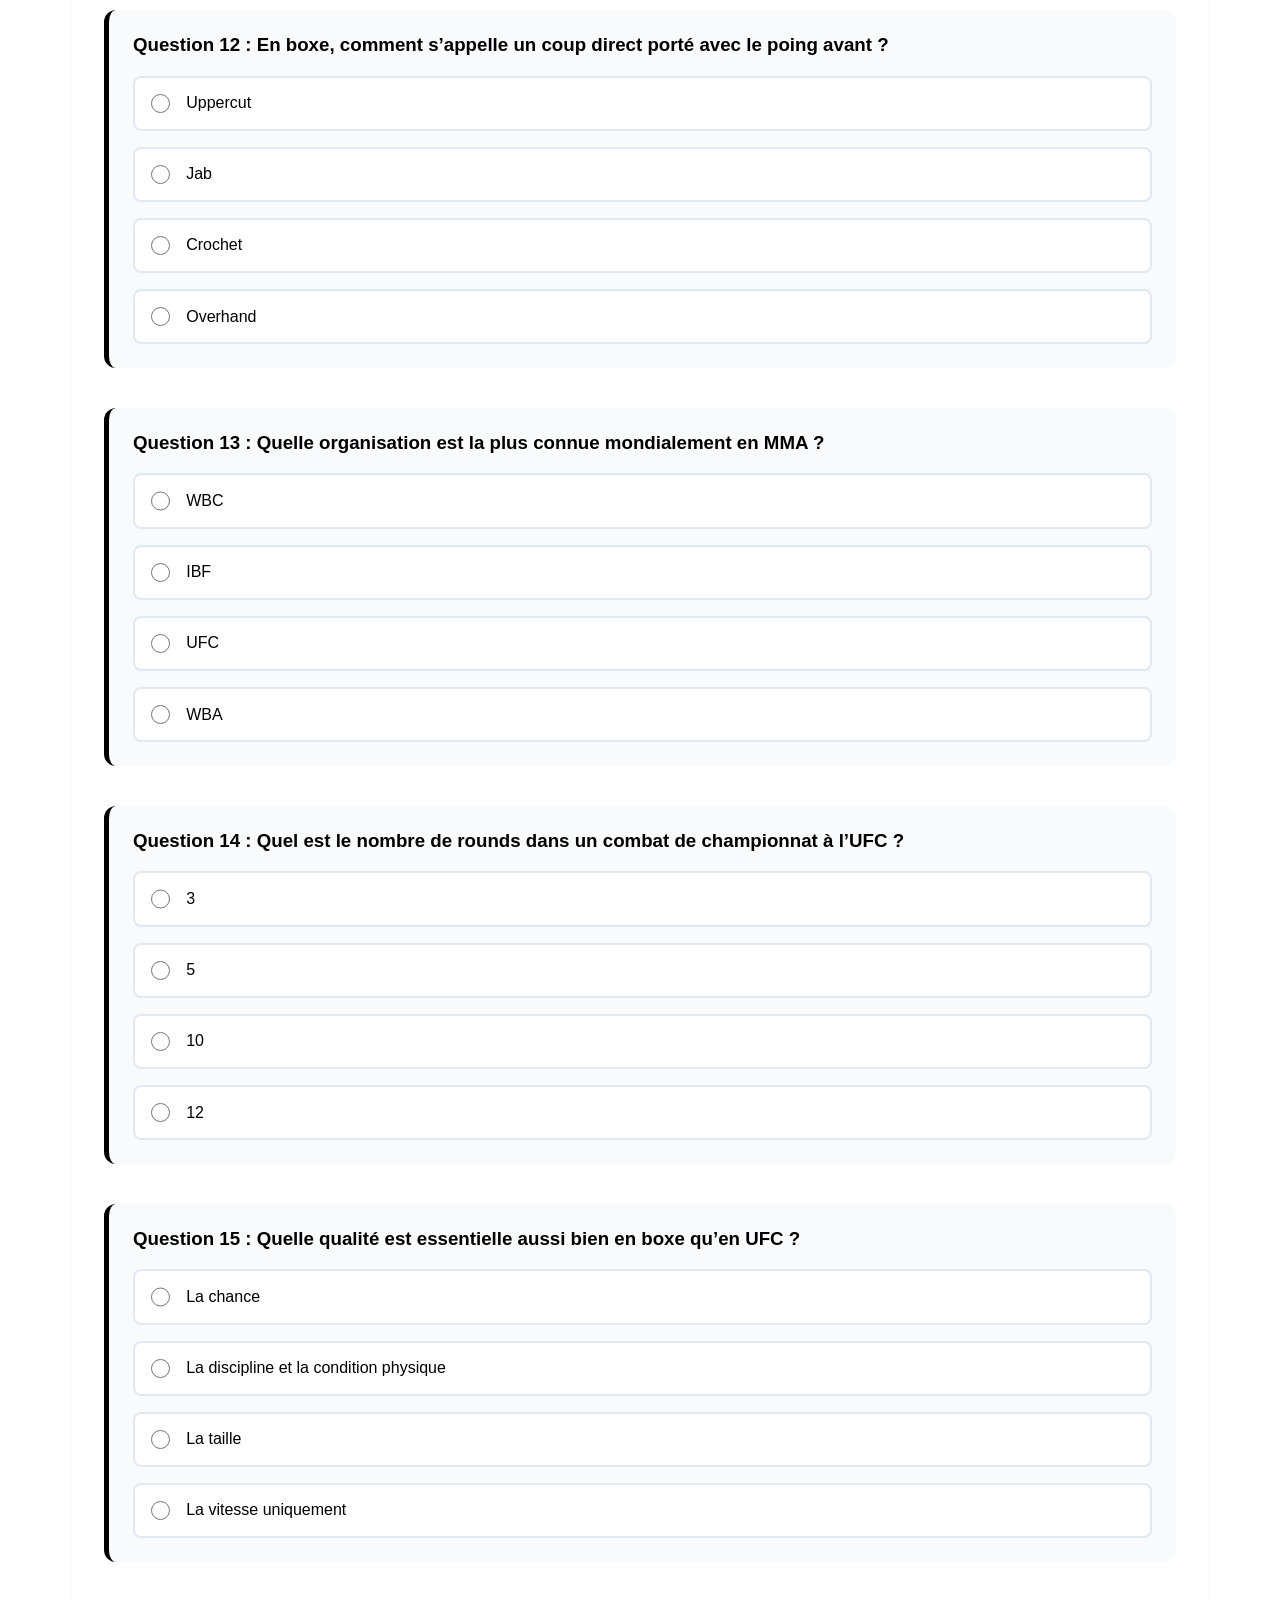
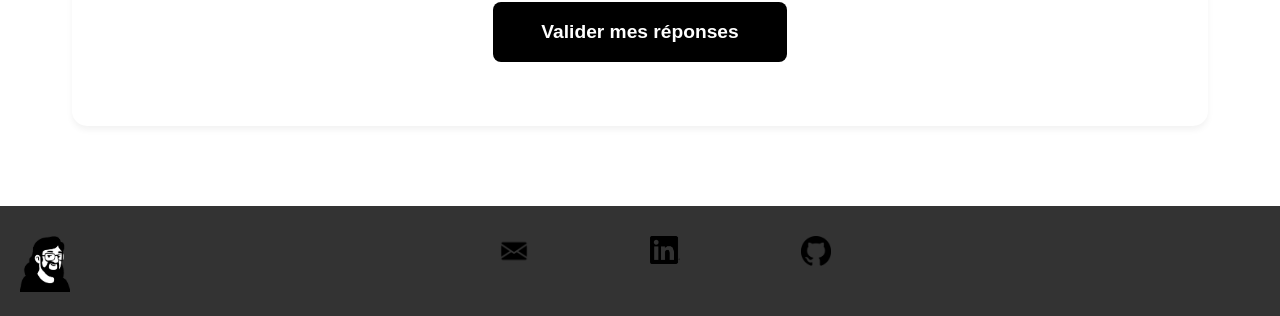
<file: quiz/quiz.html>
<!DOCTYPE html>
<html lang="en">

<head>
  <meta charset="UTF-8">
  <meta name="viewport" content="width=device-width, initial-scale=1">
  <title>Portfolio Rayen Benbetaieb</title>
  <link href="css/style.css" rel="stylesheet">
  <script type="text/javascript" src="js/quiz.js"></script>
</head>

<body>
  <header>
    <img id="logo" src="../images/avatar.png">
    <div class="container">
      <nav>
        <ul class="nav-links">
          <li><a href="../index.html">Acceuil</a></li>
          <li><a href="../parcours/parcours.html">Parcours</a></li>
          <li><a href="../matieres/matieres.html">Matières</a></li>
          <li><a href="../stages/stages.html">Expériences Professionnelles</a></li>
          <li><a href="../competences/competences.html">Compétences</a></li>
          <li><a href="../activites/activites.html">Activités</a></li>
          <li><a href="../passions/passions.html">Passions</a></li>
          <li><a href="../quiz/quiz.html">Quiz</a></li>
          <li><a href="../temoignage/temoignage.html">Temoignage</a></li>
          <li><a href="../contact/contact.html">Contact</a></li>
        </ul>
      </nav>
    </div>
  </header>
  <main style="margin-top: 80px; max-width: 1200px; margin-left: auto; margin-right: auto; padding: 3rem 2rem;">
    <div class="quiz-hero">
      <h1>Quiz : Sports de Combat</h1>
      <p style="font-size: 1.2rem; margin-top: 1rem; opacity: 0.9;">
        Testez vos connaissances et découvrez votre score final
      </p>
    </div>

    <div class="quiz-container">
      <form id="quizForm">
        <div id="questionsContainer"></div>
        <button type="button" id="submitBtn" class="submit-btn" onclick="calculateScore()">Valider mes
          réponses</button>
      </form>
    </div>

    <div id="result">
      <div class="result-card">
        <h2>Résultats du Quiz</h2>
        <div class="score-display" id="scoreDisplay">0/15</div>
        <p id="scoreMessage" style="font-size: 1.3rem; font-weight: 500; margin: 1rem 0;"></p>
        <button class="reset-btn" onclick="resetQuiz()">Refaire le quiz</button>
      </div>
    </div>
  </main>

  <footer>
    <img id="logo" src="../images/avatar.png">
    <div class="container-footer">
      <a href="mailto:rayenbenbetaieb@gmail.com"><img src="../images/enveloppe.png" width="30px" /></a>
      <a href="https://www.linkedin.com/in/rayen-benbetaieb/" target="_blank"><img src="../images/InBug-Black.png"
          width="30px" /></a>
      <a href="https://github.com/P0TER19" target="_blank"><img src="../images/GitHub_Invertocat_Black.png"
          width="30px" /></a>
    </div>
  </footer>

</body>

</html>
</file>
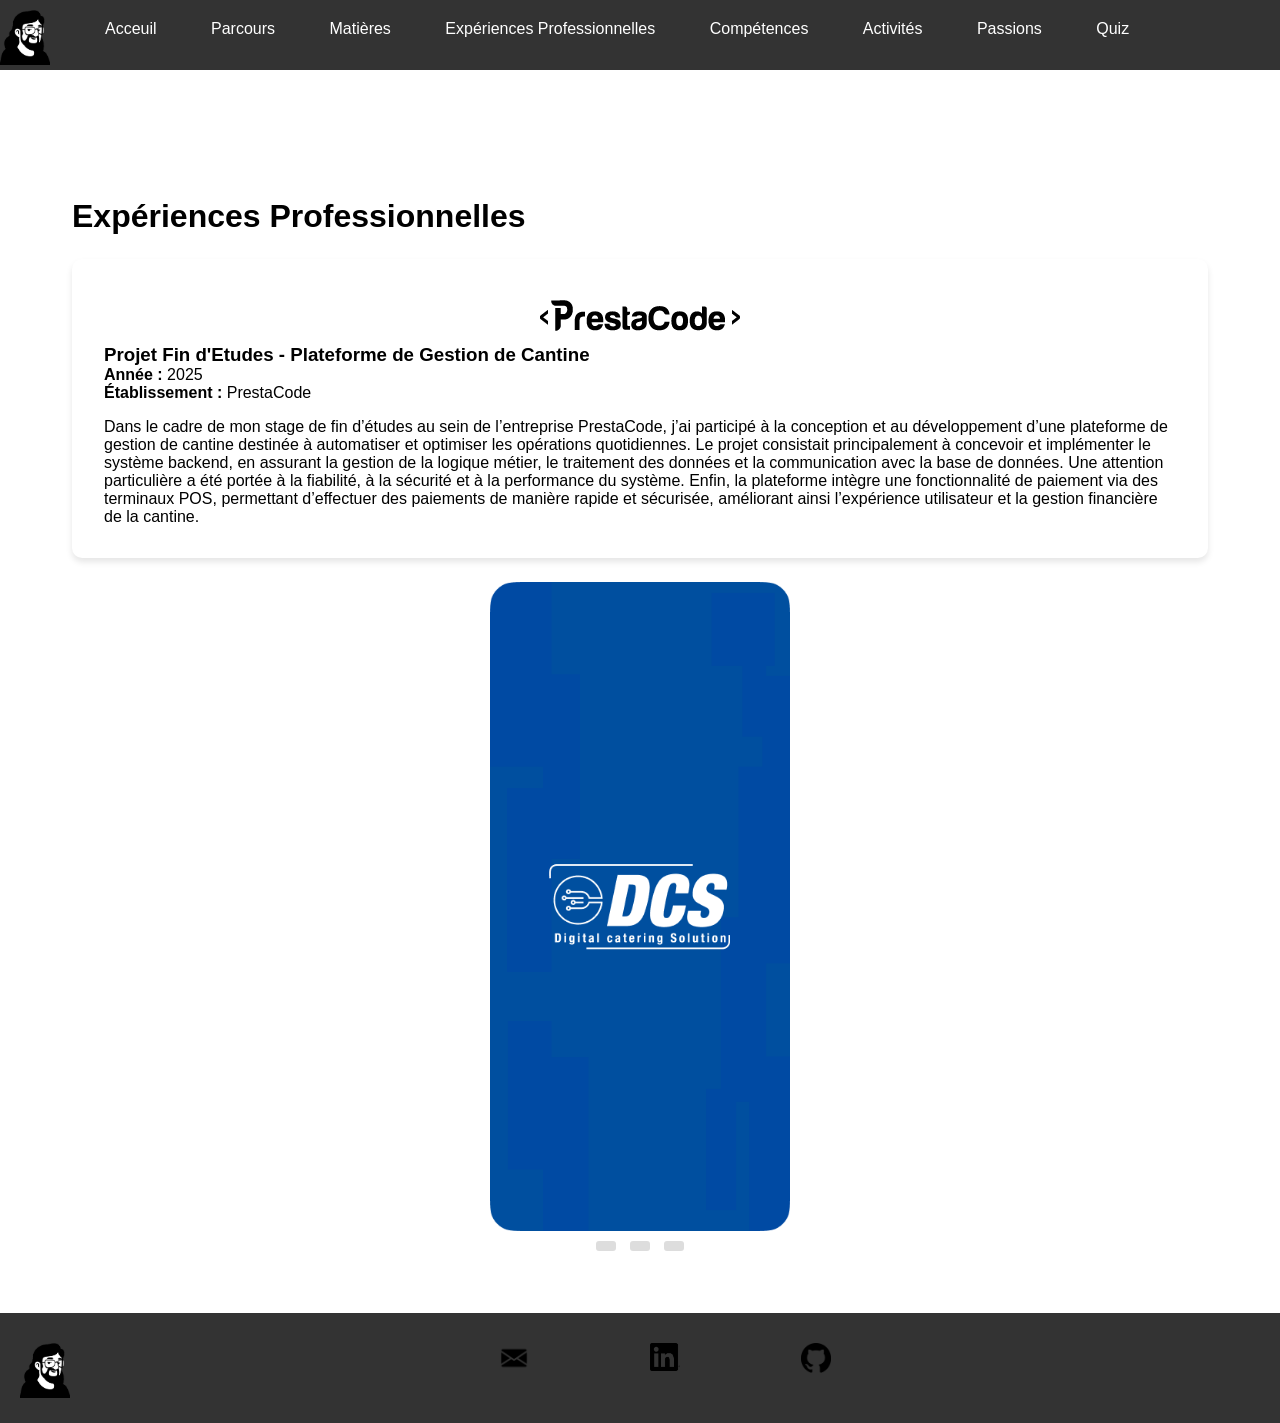
<file: stages/stages.html>
<!DOCTYPE html>
<html lang="en">

<head>
  <meta charset="UTF-8">
  <meta name="viewport" content="width=device-width, initial-scale=1">
  <title>Portfolio Rayen Benbetaieb</title>
  <link href="css/style.css" rel="stylesheet">
</head>

<body>
  <header>
    <img id="logo" src="../images/avatar.png">
    <div class="container">
      <nav>
        <ul class="nav-links">
          <li><a href="../index.html">Acceuil</a></li>
          <li><a href="../parcours/parcours.html">Parcours</a></li>
          <li><a href="../matieres/matieres.html">Matières</a></li>
          <li><a href="../stages/stages.html">Expériences Professionnelles</a></li>
          <li><a href="../competences/competences.html">Compétences</a></li>
          <li><a href="../activites/activites.html">Activités</a></li>
          <li><a href="../passions/passions.html">Passions</a></li>
          <li><a href="../quiz/quiz.html">Quiz</a></li>
          <li><a href="../temoignage/temoignage.html">Temoignage</a></li>
          <li><a href="../contact/contact.html">Contact</a></li>
        </ul>
      </nav>
    </div>
  </header>
  <main style="margin-top: 80px; max-width: 1200px; margin-left: auto; margin-right: auto; padding: 3rem 2rem;">
    <h1>Expériences Professionnelles</h1>

    <div class="activites">
      <div class="activites-item">
        <div class="card">
          <img id="logo-club" src="../images/pfe/prestacode.png" />
          <h3>Projet Fin d'Etudes - Plateforme de Gestion de Cantine</h3>
          <p><strong>Année :</strong> 2025</p>
          <p><strong>Établissement :</strong> PrestaCode</p>
          <p style="margin-top: 1rem;">
            Dans le cadre de mon stage de fin d’études au sein de l’entreprise PrestaCode, j’ai participé à la
            conception et au développement d’une plateforme de gestion de cantine destinée à automatiser et optimiser
            les opérations quotidiennes.

            Le projet consistait principalement à concevoir et implémenter le système backend, en assurant la gestion de
            la logique métier, le traitement des données et la communication avec la base de données. Une attention
            particulière a été portée à la fiabilité, à la sécurité et à la performance du système.

            Enfin, la plateforme intègre une fonctionnalité de paiement via des terminaux POS, permettant d’effectuer
            des paiements de manière rapide et sécurisée, améliorant ainsi l’expérience utilisateur et la gestion
            financière de la cantine.
          </p>
        </div>
      </div>
    </div>
    <div class="slideshow">
      <input type="radio" name="slide" id="slide1" checked>
      <input type="radio" name="slide" id="slide2">
      <input type="radio" name="slide" id="slide3">
      <div class="slides">
        <img src="../images/pfe/Screen.png" class="s3" />
        <img src="../images/pfe/Screen-1.png" class="s1" />
        <img src="../images/pfe/Screen-5.png" class="s2" />
      </div>
      <div class="navigation">
        <label for="slide1"></label>
        <label for="slide2"></label>
        <label for="slide3"></label>
      </div>
    </div>
  </main>

  <footer>
    <img id="logo" src="../images/avatar.png">
    <div class="container-footer">
      <a href="mailto:rayenbenbetaieb@gmail.com"><img src="../images/enveloppe.png" width="30px" /></a>
      <a href="https://www.linkedin.com/in/rayen-benbetaieb/" target="_blank"><img src="../images/InBug-Black.png"
          width="30px" /></a>
      <a href="https://github.com/P0TER19" target="_blank"><img src="../images/GitHub_Invertocat_Black.png"
          width="30px" /></a>
    </div>
  </footer>

</body>

</html>
</file>
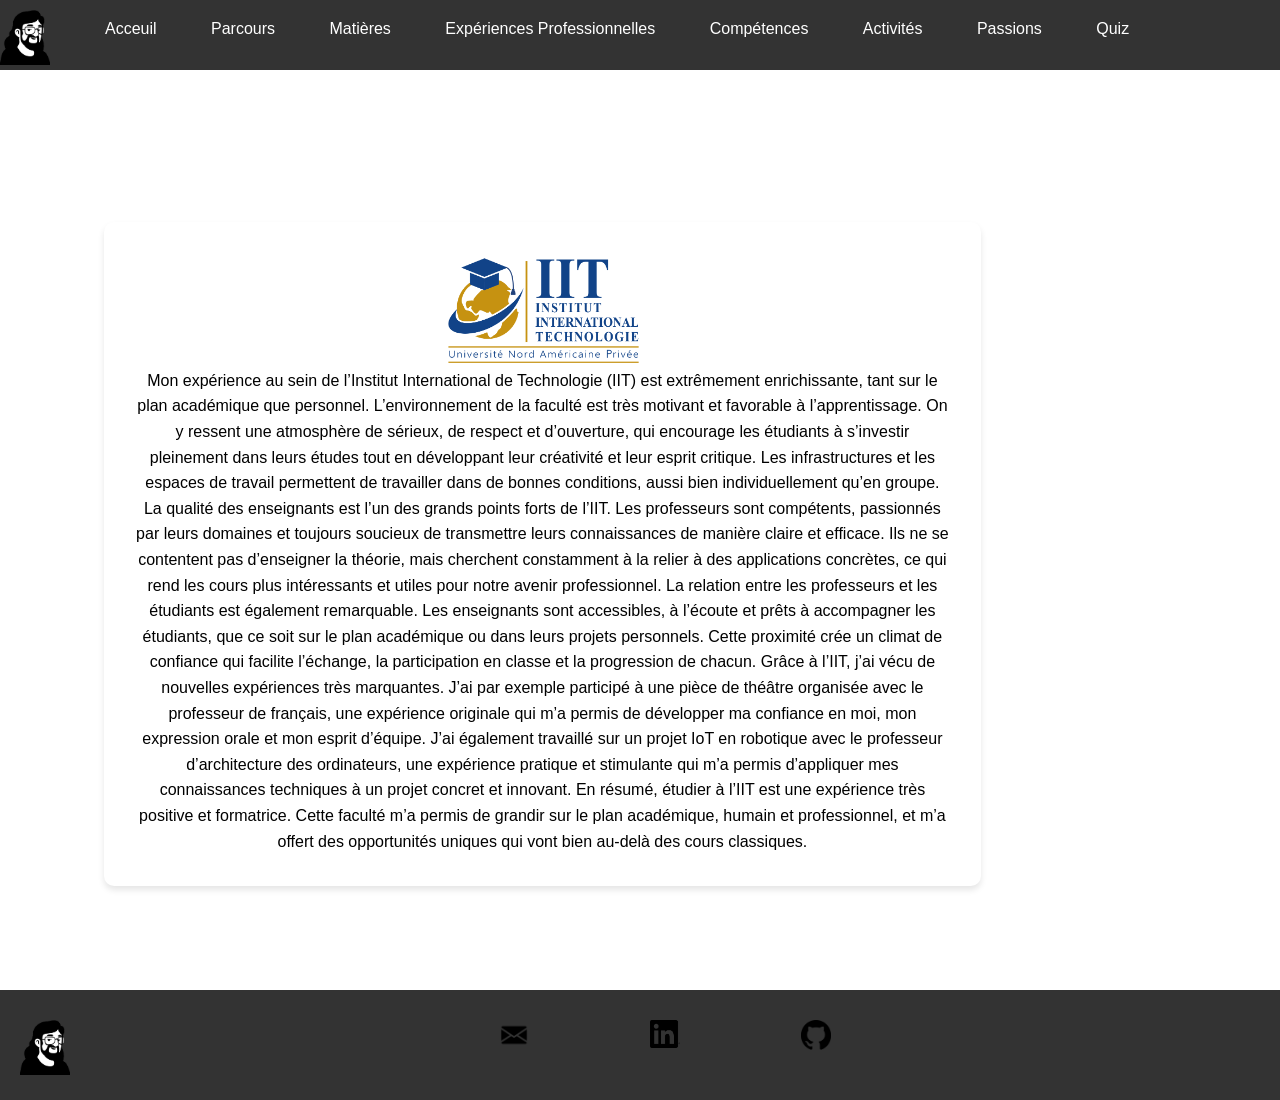
<file: temoignage/temoignage.html>
<!DOCTYPE html>
<html lang="en">

<head>
  <meta charset="UTF-8">
  <meta name="viewport" content="width=device-width, initial-scale=1">
  <title>Portfolio Rayen Benbetaieb</title>
  <link href="css/style.css" rel="stylesheet">
</head>

<body>
  <header>
    <img id="logo" src="../images/avatar.png">
    <div class="container">
      <nav>
        <ul class="nav-links">
          <li><a href="../index.html">Acceuil</a></li>
          <li><a href="../parcours/parcours.html">Parcours</a></li>
          <li><a href="../matieres/matieres.html">Matières</a></li>
          <li><a href="../stages/stages.html">Expériences Professionnelles</a></li>
          <li><a href="../competences/competences.html">Compétences</a></li>
          <li><a href="../activites/activites.html">Activités</a></li>
          <li><a href="../passions/passions.html">Passions</a></li>
          <li><a href="../quiz/quiz.html">Quiz</a></li>
          <li><a href="../temoignage/temoignage.html">Temoignage</a></li>
          <li><a href="../contact/contact.html">Contact</a></li>
        </ul>
      </nav>
    </div>
  </header>
  <main style="margin-top: 80px; max-width: 1200px; margin-left: auto; margin-right: auto; padding: 3rem 2rem;">
    <div class="activites">
      <div class="activites-item">
        <div class="card">
          <img id="logo-club" src="../images/logo IIT.png" />
          <p>Mon expérience au sein de l’Institut International de Technologie (IIT)
            est extrêmement enrichissante, tant sur le plan académique que personnel.

            L’environnement de la faculté est très motivant et favorable à l’apprentissage. On y ressent une atmosphère
            de sérieux, de respect et d’ouverture, qui encourage les étudiants à s’investir pleinement dans leurs études
            tout en développant leur créativité et leur esprit critique. Les infrastructures et les espaces de travail
            permettent de travailler dans de bonnes conditions, aussi bien individuellement qu’en groupe.

            La qualité des enseignants est l’un des grands points forts de l’IIT. Les professeurs sont compétents,
            passionnés par leurs domaines et toujours soucieux de transmettre leurs connaissances de manière claire et
            efficace. Ils ne se contentent pas d’enseigner la théorie, mais cherchent constamment à la relier à des
            applications concrètes, ce qui rend les cours plus intéressants et utiles pour notre avenir professionnel.

            La relation entre les professeurs et les étudiants est également remarquable. Les enseignants sont
            accessibles, à l’écoute et prêts à accompagner les étudiants, que ce soit sur le plan académique ou dans
            leurs projets personnels. Cette proximité crée un climat de confiance qui facilite l’échange, la
            participation en classe et la progression de chacun.

            Grâce à l’IIT, j’ai vécu de nouvelles expériences très marquantes. J’ai par exemple participé à une pièce de
            théâtre organisée avec le professeur de français, une expérience originale qui m’a permis de développer ma
            confiance en moi, mon expression orale et mon esprit d’équipe. J’ai également travaillé sur un projet IoT en
            robotique avec le professeur d’architecture des ordinateurs, une expérience pratique et stimulante qui m’a
            permis d’appliquer mes connaissances techniques à un projet concret et innovant.

            En résumé, étudier à l’IIT est une expérience très positive et formatrice. Cette faculté m’a permis de
            grandir sur le plan académique, humain et professionnel, et m’a offert des opportunités uniques qui vont
            bien au-delà des cours classiques.</p>
        </div>
      </div>
    </div>
  </main>

  <footer>
    <img id="logo" src="../images/avatar.png">
    <div class="container-footer">
      <a href="mailto:rayenbenbetaieb@gmail.com"><img src="../images/enveloppe.png" width="30px" /></a>
      <a href="https://www.linkedin.com/in/rayen-benbetaieb/" target="_blank"><img src="../images/InBug-Black.png"
          width="30px" /></a>
      <a href="https://github.com/P0TER19" target="_blank"><img src="../images/GitHub_Invertocat_Black.png"
          width="30px" /></a>
    </div>
  </footer>

</body>

</html>
</file>
<file: css/style.css>
* {
  margin: 0;
  padding: 0;
  box-sizing: border-box;
}

body {
  font-family: Arial, sans-serif;
}

.container {
  max-width: 1400px;
  height: 50px;
  margin: 0 auto;
  padding: 0 20px;
  overflow: hidden;
}

header {
  background-color: #333;
  color: #fff;
  padding: 10px 0;
}

footer {
  bottom: 0;
  width: 100%;
  background-color: #333;
  color: #fff;
  padding: 30px 20px;
  text-align: center;
}

#logo {
  width: 50px;
  float: left;
}

nav {
  float: right;

}

.nav-links {
  list-style-type: none;
  margin: 0;
  padding: 0;
}

.nav-links li {
  display: inline-block;
  margin-left: 20px;
}

.nav-links li a {
  color: #fff;
  text-decoration: none;
  padding: 10px 15px;
  display: inline-block;
  transition: background-color 0.3s;
}

.nav-links li a:hover {
  background-color: #555;
}

.content {
  padding: 50px 0;
  text-align: center;
}

.card {
  margin-top: 20px;
  display: flex;
  justify-content: center;
}

.card-text {
  box-shadow: 0 4px 8px 0 rgba(0, 0, 0, 0.2);
  transition: 0.3s;
  border-radius: 5px;
  width: 90%;
  padding: 20px;
  gap: 10px;
  display: flex;
  flex-direction: column;
  align-items: center;
  justify-content: center;
  text-align: center;
}

.card-text p {
  line-height: 1.6;
}

.card-text:hover {
  box-shadow: 0 8px 16px 0 rgba(0, 0, 0, 0.2);
}

#profile {
  border-radius: 50%;
}

.option.correct {
  border-color: green !important;
  background-color: #ecfdf5 !important;
}

.option.wrong {
  border-color: red !important;
  background-color: #fef2f2 !important;
}
</file>
<file: activites/css/style.css>
* {
  margin: 0;
  padding: 0;
  box-sizing: border-box;
}

body {
  font-family: Arial, sans-serif;
}

.container {
  max-width: 1400px;
  height: 50px;
  margin: 0 auto;
  padding: 0 20px;
  overflow: hidden;
}

header {
  background-color: #333;
  color: #fff;
  padding: 10px 0;
}

main {
  margin-top: 80px;
  min-height: calc(100vh - 80px);
}

#logo {
  width: 50px;
  float: left;
}

nav {
  float: right;

}

.container-footer {
  justify-content: space-between;
  display: flex;
  max-width: 30%;
  height: 50px;
  margin: 0 auto;
  padding: 0 20px;
  overflow: hidden;
}

.nav-links {
  list-style-type: none;
  margin: 0;
  padding: 0;
}

.nav-links li {
  display: inline-block;
  margin-left: 20px;
}

.nav-links li a {
  color: #fff;
  text-decoration: none;
  padding: 10px 15px;
  display: inline-block;
  transition: background-color 0.3s;
}

.nav-links li a:hover {
  background-color: #555;
}

.card {
  background: white;
  padding: 2rem;
  margin: 1.5rem 0;
  border-radius: 10px;
  box-shadow: 0 4px 6px rgba(0, 0, 0, 0.1);
  transition: transform 0.3s, box-shadow 0.3s;
}

.card:hover {
  transform: translateY(-5px);
  box-shadow: 0 8px 12px rgba(0, 0, 0, 0.15);
}

.parcours {
  position: relative;
  padding-left: 2rem;
}

.parcours::before {
  content: '';
  position: absolute;
  left: 0;
  top: 0;
  bottom: 0;
  width: 3px;
  background: black;
}

.parcours-item {
  position: relative;
  margin-bottom: 2rem;
  padding-left: 2rem;
}

.parcours-item::before {
  content: '';
  position: absolute;
  left: -0.6rem;
  top: 0;
  width: 15px;
  height: 15px;
  border-radius: 50%;
  background: black;
  border: 3px solid white;
}

footer {
  bottom: 0;
  width: 100%;
  background-color: #333;
  color: #fff;
  padding: 30px 20px;
  text-align: center;
}

#logo-club {
  display: block;
  margin: auto;
  width: 200px;
  align-self: center;
}

#image-club {
  display: block;
  margin: auto;
  width: 400px;
  align-self: center;
}

.images {
  height: 200px;
}
</file>
<file: competences/css/style.css>
* {
  margin: 0;
  padding: 0;
  box-sizing: border-box;
}

body {
  font-family: Arial, sans-serif;
}

.container {
  max-width: 1400px;
  height: 50px;
  margin: 0 auto;
  padding: 0 20px;
  overflow: hidden;
}

header {
  background-color: #333;
  color: #fff;
  padding: 10px 0;
}

main {
  margin-top: 80px;
  min-height: calc(100vh - 80px);
}

#logo {
  width: 50px;
  float: left;
}

nav {
  float: right;

}

.container-footer {
  justify-content: space-between;
  display: flex;
  max-width: 30%;
  height: 50px;
  margin: 0 auto;
  padding: 0 20px;
  overflow: hidden;
}

.nav-links {
  list-style-type: none;
  margin: 0;
  padding: 0;
}

.nav-links li {
  display: inline-block;
  margin-left: 20px;
}

.nav-links li a {
  color: #fff;
  text-decoration: none;
  padding: 10px 15px;
  display: inline-block;
  transition: background-color 0.3s;
}

.nav-links li a:hover {
  background-color: #555;
}

.card {
  background: white;
  padding: 2rem;
  margin: 1.5rem 0;
  border-radius: 10px;
  box-shadow: 0 4px 6px rgba(0, 0, 0, 0.1);
  transition: transform 0.3s, box-shadow 0.3s;
}

.card:hover {
  transform: translateY(-5px);
  box-shadow: 0 8px 12px rgba(0, 0, 0, 0.15);
}

.parcours {
  position: relative;
  padding-left: 2rem;
}

.parcours::before {
  content: '';
  position: absolute;
  left: 0;
  top: 0;
  bottom: 0;
  width: 3px;
  background: black;
}

.parcours-item {
  position: relative;
  margin-bottom: 2rem;
  padding-left: 2rem;
}

.parcours-item::before {
  content: '';
  position: absolute;
  left: -0.6rem;
  top: 0;
  width: 15px;
  height: 15px;
  border-radius: 50%;
  background: black;
  border: 3px solid white;
}

footer {
  bottom: 0;
  width: 100%;
  background-color: #333;
  color: #fff;
  padding: 30px 20px;
  text-align: center;
}

#logo-club {
  display: block;
  margin: auto;
  width: 200px;
  align-self: center;
}

#image-club {
  display: block;
  margin: auto;
  width: 400px;
  align-self: center;
}

.images {
  height: 200px;
}

.wrapper {
  display: inline-block;
  position: relative;
  width: 100%;
  max-width: 500px;
  background-color: #ebeef1;
  box-shadow: 10px 10px 10px -1px rgba(10, 99, 169, 0.16),
    -10px -10px 10px -1px rgba(255, 255, 255, 0.7);
  padding: 40px 30px;
  border-radius: 10px;
  margin: 15px;
}


.wrapper h3 {
  font-size: 1.7rem;
  text-align: center;
}

.slides img {
  width: 100%;
  display: none;
  border-radius: 5px;
}

#slide1:checked~.slides .s1,
#slide2:checked~.slides .s2,
#slide3:checked~.slides .s3 {
  display: block;
}

.slideshow input {
  display: none;
}

.navigation label {
  display: inline-block;
  margin: 10px 5px;
  padding: 5px 10px;
  background: #ddd;
  cursor: pointer;
  border-radius: 3px;
}

.navigation label:hover {
  background: #aaa;
}

.skills-wrapper {
  padding: 0 20px;
}

.skills-wrapper .bar {
  margin: 20px 0;
}

.skills-wrapper .bar .info {
  margin-bottom: 10px;
}

.skills-wrapper .bar .info span {
  letter-spacing: 1px;
  text-transform: uppercase;
}

.skills-wrapper .bar .progress-bar {
  width: 100%;
  height: 15px;
  background-color: #dddddd;
  border-radius: 10px;
  position: relative;
  overflow: hidden;
}

.skills-wrapper .bar .progress-bar span {
  position: absolute;
  height: 100%;
  border-radius: 10px;
  background-color: black;
}


.skills-wrapper .bar .progress-bar span.html {
  width: 90%;
}

.skills-wrapper .bar .progress-bar span.css {
  width: 60%;
}


.skills-wrapper .bar .progress-bar span.javascript {
  width: 85%;
}

.skills-wrapper .bar .progress-bar span.react-js {
  width: 70%;
}
</file>
<file: contact/css/style.css>
* {
  margin: 0;
  padding: 0;
  box-sizing: border-box;
}

body {
  font-family: Arial, sans-serif;
}

.container {
  max-width: 1400px;
  height: 50px;
  margin: 0 auto;
  padding: 0 20px;
  overflow: hidden;
}

header {
  background-color: #333;
  color: #fff;
  padding: 10px 0;
}

main {
  margin-top: 80px;
  min-height: calc(100vh - 80px);
}

#logo {
  width: 50px;
  float: left;
}

nav {
  float: right;

}

.container-footer {
  justify-content: space-between;
  display: flex;
  max-width: 30%;
  height: 50px;
  margin: 0 auto;
  padding: 0 20px;
  overflow: hidden;
}

.nav-links {
  list-style-type: none;
  margin: 0;
  padding: 0;
}

.nav-links li {
  display: inline-block;
  margin-left: 20px;
}

.nav-links li a {
  color: #fff;
  text-decoration: none;
  padding: 10px 15px;
  display: inline-block;
  transition: background-color 0.3s;
}

.nav-links li a:hover {
  background-color: #555;
}

.card {
  background: white;
  padding: 2rem;
  margin: 1.5rem 0;
  border-radius: 10px;
  box-shadow: 0 4px 6px rgba(0, 0, 0, 0.1);
  transition: transform 0.3s, box-shadow 0.3s;
}

.card:hover {
  transform: translateY(-5px);
  box-shadow: 0 8px 12px rgba(0, 0, 0, 0.15);
}

.parcours {
  position: relative;
  padding-left: 2rem;
}

.parcours::before {
  content: '';
  position: absolute;
  left: 0;
  top: 0;
  bottom: 0;
  width: 3px;
  background: black;
}

.parcours-item {
  position: relative;
  margin-bottom: 2rem;
  padding-left: 2rem;
}

.parcours-item::before {
  content: '';
  position: absolute;
  left: -0.6rem;
  top: 0;
  width: 15px;
  height: 15px;
  border-radius: 50%;
  background: black;
  border: 3px solid white;
}

footer {
  position: fixed;
  bottom: 0;
  width: 100%;
  background-color: #333;
  color: #fff;
  padding: 30px 20px;
  text-align: center;
}

input[type=text],
select,
textarea {
  width: 100%;
  /* Full width */
  padding: 12px;
  /* Some padding */
  border: 1px solid #ccc;
  /* Gray border */
  border-radius: 4px;
  /* Rounded borders */
  box-sizing: border-box;
  /* Make sure that padding and width stays in place */
  margin-top: 6px;
  /* Add a top margin */
  margin-bottom: 16px;
  /* Bottom margin */
  resize: vertical
    /* Allow the user to vertically resize the textarea (not horizontally) */
}

/* Style the submit button with a specific background color etc */
input[type=submit] {
  background-color: black;
  color: white;
  padding: 12px 20px;
  border: none;
  border-radius: 4px;
  cursor: pointer;
}

/* When moving the mouse over the submit button, add a darker green color */
input[type=submit]:hover {
  background-color: black;
}

/* Add a background color and some padding around the form */
.form-container {
  padding: 20px;
  justify-content: center;
  align-items: center;
  margin: 10px;
  border-radius: 5px;
  background-color: #f2f2f2;
  width: 80%;

}
</file>
<file: matieres/css/style.css>
* {
  margin: 0;
  padding: 0;
  box-sizing: border-box;
}

body {
  font-family: Arial, sans-serif;
}

.container {
  max-width: 1400px;
  height: 50px;
  margin: 0 auto;
  padding: 0 20px;
  overflow: hidden;
}

header {
  background-color: #333;
  color: #fff;
  padding: 10px 0;
}

main {
  margin-top: 80px;
  min-height: calc(100vh - 80px);
}

#logo {
  width: 50px;
  float: left;
}

nav {
  float: right;

}

.container-footer {
  justify-content: space-between;
  display: flex;
  max-width: 30%;
  height: 50px;
  margin: 0 auto;
  padding: 0 20px;
  overflow: hidden;
}

.nav-links {
  list-style-type: none;
  margin: 0;
  padding: 0;
}

.nav-links li {
  display: inline-block;
  margin-left: 20px;
}

.nav-links li a {
  color: #fff;
  text-decoration: none;
  padding: 10px 15px;
  display: inline-block;
  transition: background-color 0.3s;
}

.nav-links li a:hover {
  background-color: #555;
}

.card {
  background: white;
  padding: 2rem;
  margin: 1.5rem 0;
  border-radius: 10px;
  box-shadow: 0 4px 6px rgba(0, 0, 0, 0.1);
  transition: transform 0.3s, box-shadow 0.3s;
}

.card:hover {
  transform: translateY(-5px);
  box-shadow: 0 8px 12px rgba(0, 0, 0, 0.15);
}

.parcours {
  position: relative;
  padding-left: 2rem;
}

.parcours::before {
  content: '';
  position: absolute;
  left: 0;
  top: 0;
  bottom: 0;
  width: 3px;
  background: black;
}

.parcours-item {
  position: relative;
  margin-bottom: 2rem;
  padding-left: 2rem;
}

.parcours-item::before {
  content: '';
  position: absolute;
  left: -0.6rem;
  top: 0;
  width: 15px;
  height: 15px;
  border-radius: 50%;
  background: black;
  border: 3px solid white;
}

footer {
  bottom: 0;
  width: 100%;
  background-color: #333;
  color: #fff;
  padding: 30px 20px;
  text-align: center;
}

#logo-club {
  display: block;
  margin: auto;
  width: 200px;
  align-self: center;
}

#image-club {
  display: block;
  margin: auto;
  width: 400px;
  align-self: center;
}

.images {
  height: 200px;
}
</file>
<file: parcours/css/style.css>
* {
  margin: 0;
  padding: 0;
  box-sizing: border-box;
}

body {
  font-family: Arial, sans-serif;
}

.container {
  max-width: 1400px;
  height: 50px;
  margin: 0 auto;
  padding: 0 20px;
  overflow: hidden;
}

header {
  background-color: #333;
  color: #fff;
  padding: 10px 0;
}

main {
  margin-top: 80px;
  min-height: calc(100vh - 80px);
}

#logo {
  width: 50px;
  float: left;
}

nav {
  float: right;

}

.container-footer {
  justify-content: space-between;
  display: flex;
  max-width: 30%;
  height: 50px;
  margin: 0 auto;
  padding: 0 20px;
  overflow: hidden;
}

.nav-links {
  list-style-type: none;
  margin: 0;
  padding: 0;
}

.nav-links li {
  display: inline-block;
  margin-left: 20px;
}

.nav-links li a {
  color: #fff;
  text-decoration: none;
  padding: 10px 15px;
  display: inline-block;
  transition: background-color 0.3s;
}

.nav-links li a:hover {
  background-color: #555;
}

.card {
  background: white;
  padding: 2rem;
  margin: 1.5rem 0;
  border-radius: 10px;
  box-shadow: 0 4px 6px rgba(0, 0, 0, 0.1);
  transition: transform 0.3s, box-shadow 0.3s;
}

.card:hover {
  transform: translateY(-5px);
  box-shadow: 0 8px 12px rgba(0, 0, 0, 0.15);
}

.parcours {
  position: relative;
  padding-left: 2rem;
}

.parcours::before {
  content: '';
  position: absolute;
  left: 0;
  top: 0;
  bottom: 0;
  width: 3px;
  background: black;
}

.parcours-item {
  position: relative;
  margin-bottom: 2rem;
  padding-left: 2rem;
}

.parcours-item::before {
  content: '';
  position: absolute;
  left: -0.6rem;
  top: 0;
  width: 15px;
  height: 15px;
  border-radius: 50%;
  background: black;
  border: 3px solid white;
}

footer {
  bottom: 0;
  width: 100%;
  background-color: #333;
  color: #fff;
  padding: 30px 20px;
  text-align: center;
}
</file>
<file: passions/css/style.css>
* {
  margin: 0;
  padding: 0;
  box-sizing: border-box;
}

body {
  font-family: Arial, sans-serif;
}

.container {
  max-width: 1400px;
  height: 50px;
  margin: 0 auto;
  padding: 0 20px;
  overflow: hidden;
}

header {
  background-color: #333;
  color: #fff;
  padding: 10px 0;
}

main {
  margin-top: 80px;
  min-height: calc(100vh - 80px);
}

#logo {
  width: 50px;
  float: left;
}

nav {
  float: right;

}

.container-footer {
  justify-content: space-between;
  display: flex;
  max-width: 30%;
  height: 50px;
  margin: 0 auto;
  padding: 0 20px;
  overflow: hidden;
}

.nav-links {
  list-style-type: none;
  margin: 0;
  padding: 0;
}

.nav-links li {
  display: inline-block;
  margin-left: 20px;
}

.nav-links li a {
  color: #fff;
  text-decoration: none;
  padding: 10px 15px;
  display: inline-block;
  transition: background-color 0.3s;
}

.nav-links li a:hover {
  background-color: #555;
}

.card {
  background: white;
  padding: 2rem;
  margin: 1.5rem 0;
  border-radius: 10px;
  box-shadow: 0 4px 6px rgba(0, 0, 0, 0.1);
  transition: transform 0.3s, box-shadow 0.3s;
}

.card:hover {
  transform: translateY(-5px);
  box-shadow: 0 8px 12px rgba(0, 0, 0, 0.15);
}

.activites-item {
  display: inline-block;
  width: 400px;
  position: relative;
  margin-bottom: 2rem;
  padding-left: 2rem;
}


footer {
  bottom: 0;
  width: 100%;
  background-color: #333;
  color: #fff;
  padding: 30px 20px;
  text-align: center;
}

#logo-club {
  display: block;
  margin: auto;
  width: 200px;
  align-self: center;
}

#image-club {
  display: block;
  margin: auto;
  width: 400px;
  align-self: center;
}

.images {
  height: 200px;
}
</file>
<file: quiz/css/style.css>
* {
  margin: 0;
  padding: 0;
  box-sizing: border-box;
}

body {
  font-family: Arial, sans-serif;
}

.container {
  max-width: 1400px;
  height: 50px;
  margin: 0 auto;
  padding: 0 20px;
  overflow: hidden;
}

.container-footer {
  justify-content: space-between;
  display: flex;
  max-width: 30%;
  height: 50px;
  margin: 0 auto;
  padding: 0 20px;
  overflow: hidden;
}

header {
  background-color: #333;
  color: #fff;
  padding: 10px 0;
}

main {
  margin-top: 80px;
  min-height: calc(100vh - 80px);
}

#logo {
  width: 50px;
  float: left;
}

#logo-footer {
  width: 50px;
  align-self: center;
  justify-self: center;
}

nav {
  float: right;

}

.nav-links {
  list-style-type: none;
  margin: 0;
  padding: 0;
}

.nav-links li {
  display: inline-block;
  margin-left: 20px;
}

.nav-links li a {
  color: #fff;
  text-decoration: none;
  padding: 10px 15px;
  display: inline-block;
  transition: background-color 0.3s;
}

.nav-links li a:hover {
  background-color: #555;
}

.card {
  background: white;
  padding: 2rem;
  margin: 1.5rem 0;
  border-radius: 10px;
  box-shadow: 0 4px 6px rgba(0, 0, 0, 0.1);
  transition: transform 0.3s, box-shadow 0.3s;
}

.card:hover {
  transform: translateY(-5px);
  box-shadow: 0 8px 12px rgba(0, 0, 0, 0.15);
}

.parcours {
  position: relative;
  padding-left: 2rem;
}

.parcours::before {
  content: '';
  position: absolute;
  left: 0;
  top: 0;
  bottom: 0;
  width: 3px;
  background: black;
}

.parcours-item {
  position: relative;
  margin-bottom: 2rem;
  padding-left: 2rem;
}

.parcours-item::before {
  content: '';
  position: absolute;
  left: -0.6rem;
  top: 0;
  width: 15px;
  height: 15px;
  border-radius: 50%;
  background: black;
  border: 3px solid white;
}

footer {
  bottom: 0;
  width: 100%;
  background-color: #333;
  color: #fff;
  padding: 30px 20px;
  text-align: center;
}

#logo-club {
  display: block;
  margin: auto;
  width: 200px;
  align-self: center;
}

#image-club {
  display: block;
  margin: auto;
  width: 400px;
  align-self: center;
}

.images {
  height: 200px;
}

.quiz-hero {
  background-image: url("../../images/bg.jpg");
  background-size: cover;
  color: white;
  padding: 3rem 2rem;
  border-radius: 15px;
  text-align: center;
  margin-bottom: 2rem;
}

.quiz-container {
  background: white;
  padding: 2rem;
  border-radius: 15px;
  box-shadow: 0 4px 6px rgba(0, 0, 0, 0.05);
  margin-bottom: 2rem;
}

.question {
  margin-bottom: 2.5rem;
  padding: 1.5rem;
  background: #f8fafc;
  border-radius: 12px;
  border-left: 5px solid black;
}

.question h3 {
  color: black;
  margin-top: 0;
  margin-bottom: 1.2rem;
}

.options {
  display: flex;
  flex-direction: column;
  gap: 1rem;
}

.option {
  display: flex;
  align-items: center;
  padding: 1rem;
  background: white;
  border: 2px solid #e2e8f0;
  border-radius: 8px;
  cursor: pointer;
  transition: all 0.2s;
}

.option:hover {
  border-color: black;
  background: #f0f9ff;
}

.option.selected {
  border-color: black;
  background: #eff6ff;
}

.option input[type="radio"] {
  margin-right: 1rem;
  width: 1.2rem;
  height: 1.2rem;
  cursor: pointer;
}

.option label {
  cursor: pointer;
  flex: 1;
  font-weight: 500;
}

.submit-btn {
  background-color: black;
  color: white;
  padding: 1.2rem 3rem;
  border: none;
  border-radius: 8px;
  font-size: 1.2rem;
  font-weight: 700;
  cursor: pointer;
  transition: all 0.3s;
  display: block;
  margin: 2rem auto;
}

.submit-btn:hover {
  transform: translateY(-3px);
  box-shadow: 0 10px 15px -3px rgba(37, 99, 235, 0.3);
}

.submit-btn:disabled {
  background: #cbd5e1;
  cursor: not-allowed;
  transform: none;
}

#result {
  display: none;
  margin-top: 2rem;
  animation: fadeIn 0.5s ease-out;
}

@keyframes fadeIn {
  from {
    opacity: 0;
    transform: translateY(20px);
  }

  to {
    opacity: 1;
    transform: translateY(0);
  }
}

.result-card {
  background: white;
  padding: 3rem 2rem;
  border-radius: 15px;
  box-shadow: 0 10px 25px rgba(0, 0, 0, 0.1);
  text-align: center;
}

.score-display {
  font-size: 4rem;
  font-weight: 800;
  margin: 1.5rem 0;
}

.score-excellent {
  color: purple;
}

.score-good {
  color: green;
}

.score-average {
  color: gray;
}

.score-poor {
  color: red;
}

.reset-btn {
  background: #64748b;
  color: white;
  padding: 1rem 2.5rem;
  border: none;
  border-radius: 8px;
  font-size: 1.1rem;
  font-weight: 600;
  cursor: pointer;
  transition: background 0.3s;
  margin-top: 1.5rem;
}

.option.correct {
  border-color: var(--success) !important;
  background-color: #ecfdf5 !important;
}

.option.wrong {
  border-color: var(--error) !important;
  background-color: #fef2f2 !important;
}
</file>
<file: stages/css/style.css>
* {
  margin: 0;
  padding: 0;
  box-sizing: border-box;
}

body {
  font-family: Arial, sans-serif;
}

.container {
  max-width: 1400px;
  height: 50px;
  margin: 0 auto;
  padding: 0 20px;
  overflow: hidden;
}

header {
  background-color: #333;
  color: #fff;
  padding: 10px 0;
}

main {
  margin-top: 80px;
  min-height: calc(100vh - 80px);
}

#logo {
  width: 50px;
  float: left;
}

nav {
  float: right;

}

.container-footer {
  justify-content: space-between;
  display: flex;
  max-width: 30%;
  height: 50px;
  margin: 0 auto;
  padding: 0 20px;
  overflow: hidden;
}

.nav-links {
  list-style-type: none;
  margin: 0;
  padding: 0;
}

.nav-links li {
  display: inline-block;
  margin-left: 20px;
}

.nav-links li a {
  color: #fff;
  text-decoration: none;
  padding: 10px 15px;
  display: inline-block;
  transition: background-color 0.3s;
}

.nav-links li a:hover {
  background-color: #555;
}

.card {
  background: white;
  padding: 2rem;
  margin: 1.5rem 0;
  border-radius: 10px;
  box-shadow: 0 4px 6px rgba(0, 0, 0, 0.1);
  transition: transform 0.3s, box-shadow 0.3s;
}

.card:hover {
  transform: translateY(-5px);
  box-shadow: 0 8px 12px rgba(0, 0, 0, 0.15);
}

.parcours {
  position: relative;
  padding-left: 2rem;
}

.parcours::before {
  content: '';
  position: absolute;
  left: 0;
  top: 0;
  bottom: 0;
  width: 3px;
  background: black;
}

.parcours-item {
  position: relative;
  margin-bottom: 2rem;
  padding-left: 2rem;
}

.parcours-item::before {
  content: '';
  position: absolute;
  left: -0.6rem;
  top: 0;
  width: 15px;
  height: 15px;
  border-radius: 50%;
  background: black;
  border: 3px solid white;
}

footer {
  bottom: 0;
  width: 100%;
  background-color: #333;
  color: #fff;
  padding: 30px 20px;
  text-align: center;
}

#logo-club {
  display: block;
  margin: auto;
  width: 200px;
  align-self: center;
}

#image-club {
  display: block;
  margin: auto;
  width: 400px;
  align-self: center;
}

.images {
  height: 200px;
}

.slideshow {
  width: 300px;
  margin: auto;
  text-align: center;
}

.slides img {
  width: 100%;
  display: none;
  border-radius: 5px;
}

#slide1:checked~.slides .s1,
#slide2:checked~.slides .s2,
#slide3:checked~.slides .s3 {
  display: block;
}

.slideshow input {
  display: none;
}

.navigation label {
  display: inline-block;
  margin: 10px 5px;
  padding: 5px 10px;
  background: #ddd;
  cursor: pointer;
  border-radius: 3px;
}

.navigation label:hover {
  background: #aaa;
}
</file>
<file: temoignage/css/style.css>
* {
  margin: 0;
  padding: 0;
  box-sizing: border-box;
}

body {
  font-family: Arial, sans-serif;
}

.container {
  max-width: 1400px;
  height: 50px;
  margin: 0 auto;
  padding: 0 20px;
  overflow: hidden;
}

header {
  background-color: #333;
  color: #fff;
  padding: 10px 0;
}

main {
  margin-top: 80px;
  min-height: calc(100vh - 80px);
}

#logo {
  width: 50px;
  float: left;
}

nav {
  float: right;

}

.container-footer {
  justify-content: space-between;
  display: flex;
  max-width: 30%;
  height: 50px;
  margin: 0 auto;
  padding: 0 20px;
  overflow: hidden;
}

.nav-links {
  list-style-type: none;
  margin: 0;
  padding: 0;
}

.nav-links li {
  display: inline-block;
  margin-left: 20px;
}

.nav-links li a {
  color: #fff;
  text-decoration: none;
  padding: 10px 15px;
  display: inline-block;
  transition: background-color 0.3s;
}

.nav-links li a:hover {
  background-color: #555;
}

.card {
  background: white;
  padding: 2rem;
  margin: 1.5rem 0;
  border-radius: 10px;
  box-shadow: 0 4px 6px rgba(0, 0, 0, 0.1);
  transition: transform 0.3s, box-shadow 0.3s;
}

.card:hover {
  transform: translateY(-5px);
  box-shadow: 0 8px 12px rgba(0, 0, 0, 0.15);
}

.activites {
  width: 80%;
}

.activites-item {
  display: inline-block;
  position: relative;
  margin-bottom: 2rem;
  padding-left: 2rem;
  text-align: center;
}


footer {
  bottom: 0;
  width: 100%;
  background-color: #333;
  color: #fff;
  padding: 30px 20px;
  text-align: center;
}

#logo-club {
  display: block;
  margin: auto;
  width: 200px;
  align-self: center;
}

#image-club {
  display: block;
  margin: auto;
  width: 400px;
  align-self: center;
}

p {
  line-height: 1.6;
}

.images {
  height: 200px;
}
</file>
